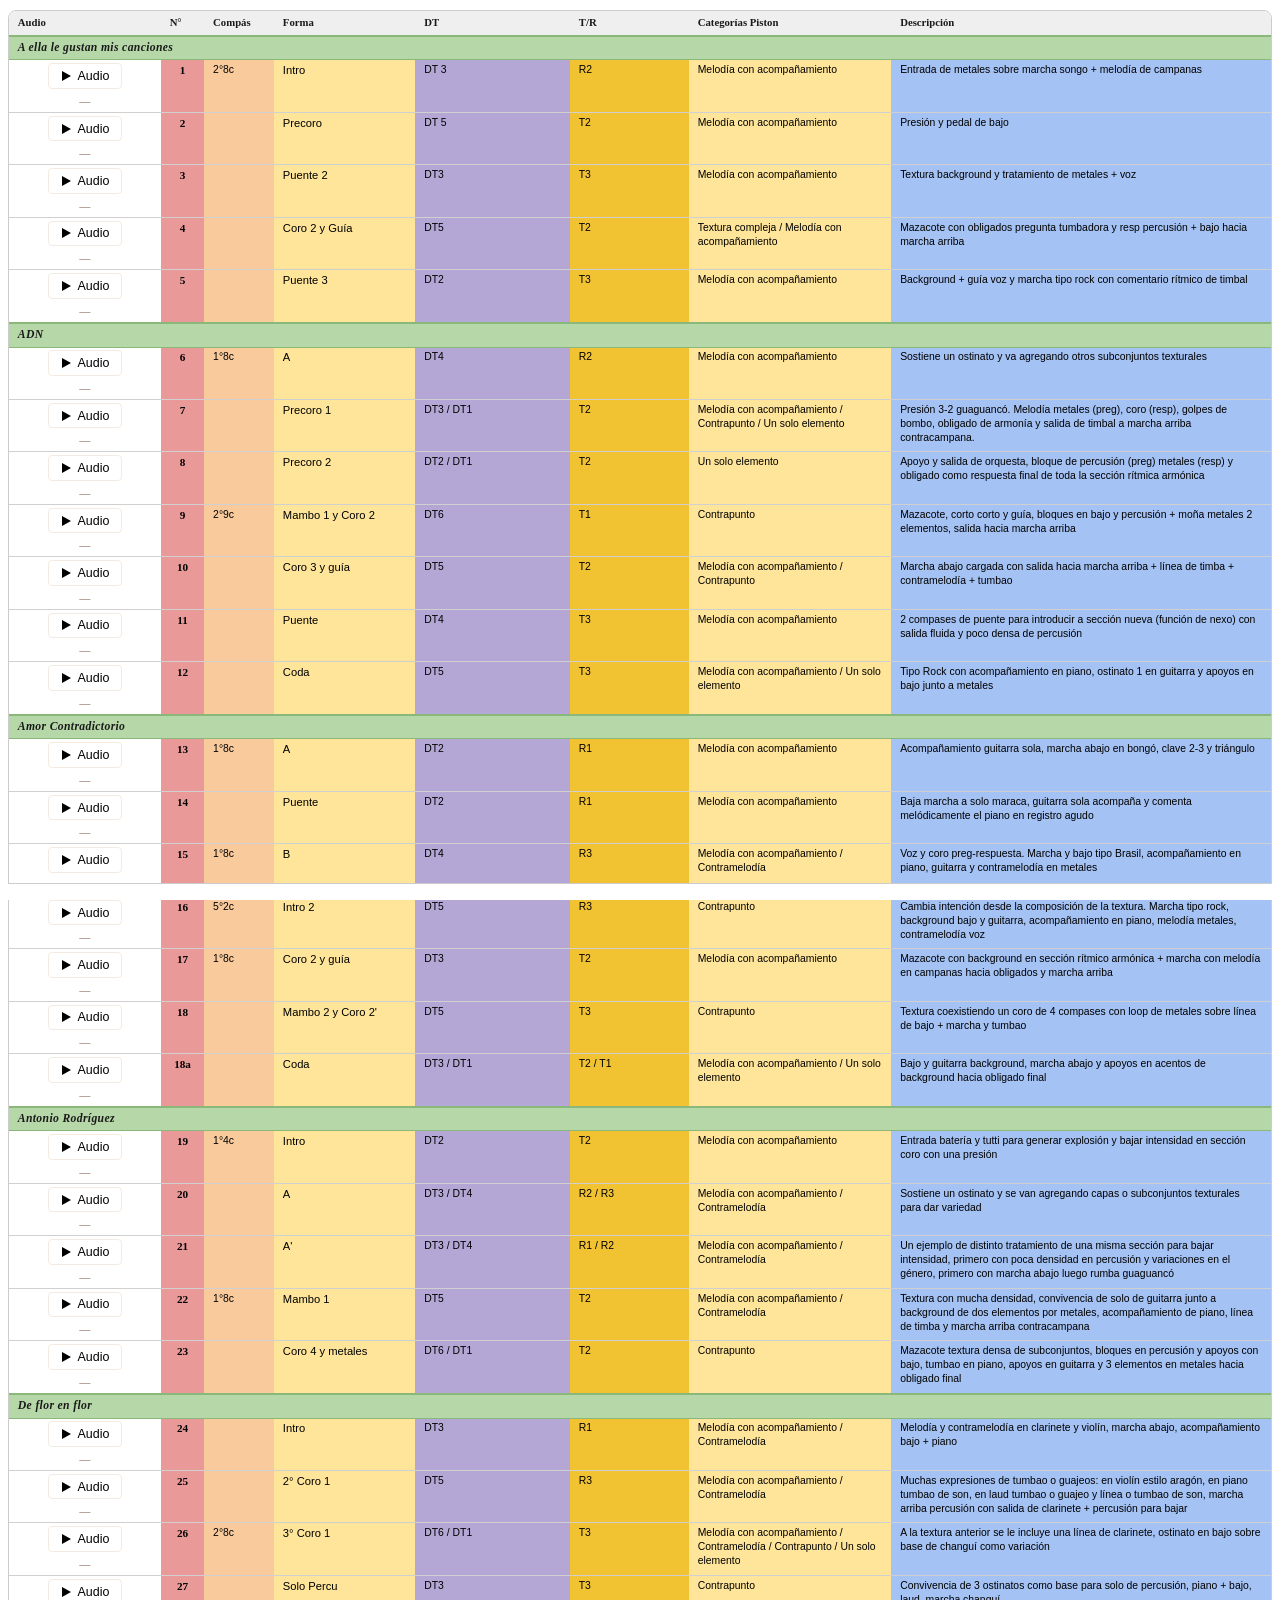
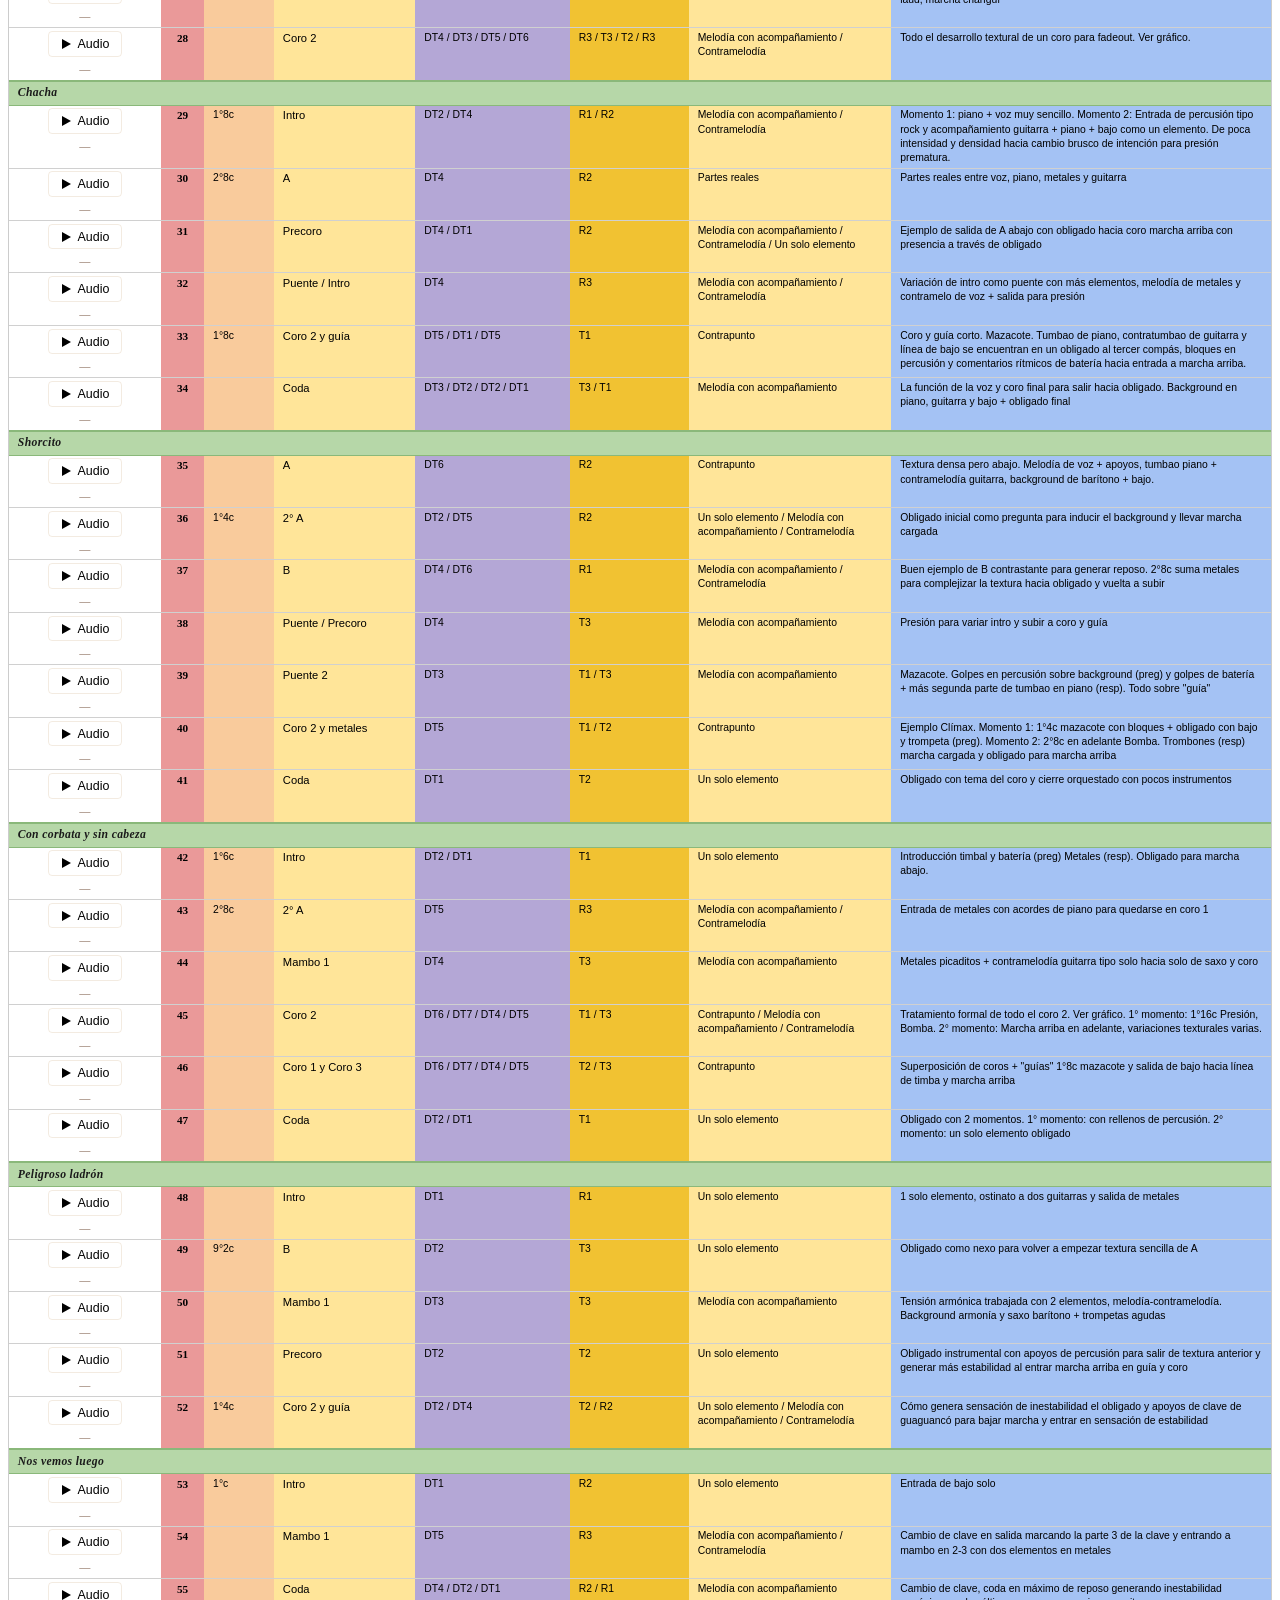
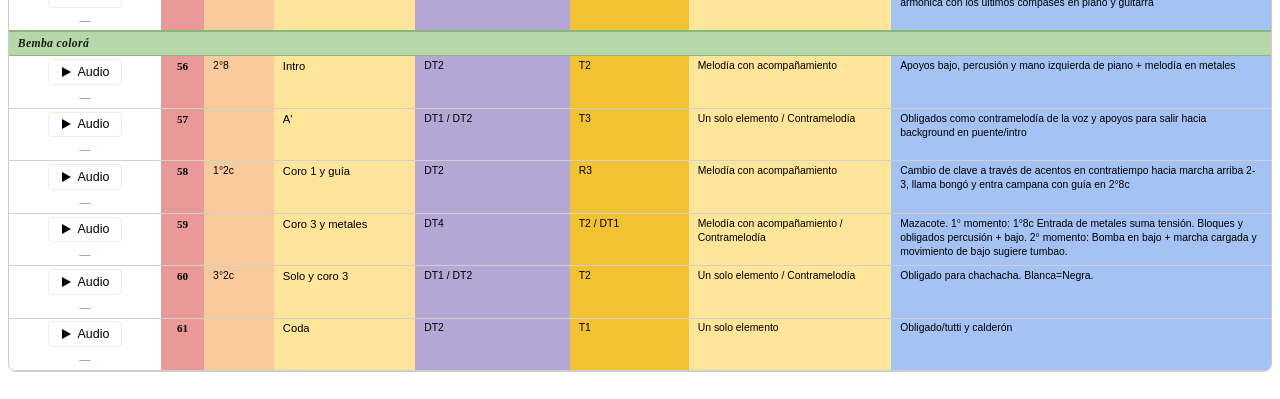
<file: compendio.html>
<!doctype html>
<html lang="es">
  <head>
    <meta charset="UTF-8" />
    <meta name="viewport" content="width=device-width, initial-scale=1.0" />
    <title>Compendio de texturas — ADN Alaín Pérez</title>
    <style>
      *,
      *::before,
      *::after {
        box-sizing: border-box;
        margin: 0;
        padding: 0;
      }

      :root {
        --bg: #2a1f1a;
        --bg-card: #352820;
        --bg-alt: #3e2e24;
        --accent: #c49a6c;
        --text: #000;
        --text-muted: #a0887a;
        --border: rgba(196, 154, 108, 0.2);
        --font-title: Georgia, "Times New Roman", serif;
        --font-body: "Helvetica Neue", Arial, sans-serif;
      }

      body {
        background: #ffffff;
        color: #1a1a1a;
        font-family: var(--font-body);
        font-size: 0.7rem;
        line-height: 1.35;
        padding: 0.6rem 0.5rem;
      }

      h1 {
        font-family: var(--font-title);
        color: var(--accent);
        font-size: clamp(1.4rem, 3vw, 2rem);
        margin-bottom: 0.5rem;
      }

      .subtitulo {
        color: var(--text-muted);
        margin-bottom: 2rem;
        font-size: 0.9rem;
      }

      /* ── TABLA ── */
      .tabla-wrap {
        overflow-x: auto;
        border-radius: 8px;
        border: 1px solid #ccc;
        scrollbar-width: none;
        -ms-overflow-style: none;
      }
      .tabla-wrap::-webkit-scrollbar {
        display: none;
      }

      /* Scrollbar sticky fija en el fondo */
      .scroll-bar-sticky {
        position: sticky;
        bottom: 0;
        left: 0;
        width: 100%;
        overflow-x: auto;
        overflow-y: hidden;
        height: 17px;
        background: #ffffff;
        border-top: 1px solid #ccc;
        z-index: 10;
        scrollbar-width: thin;
        scrollbar-color: #888 #ffffff;
      }
      .scroll-bar-sticky::-webkit-scrollbar {
        height: 17px;
      }
      .scroll-bar-sticky::-webkit-scrollbar-track {
        background: #ffffff;
      }
      .scroll-bar-sticky::-webkit-scrollbar-thumb {
        background: #888;
        border-radius: 4px;
      }
      .scroll-bar-sticky::-webkit-scrollbar-thumb:hover {
        background: #555;
      }
      .scroll-bar-inner {
        height: 1px;
      }

      table {
        width: 100%;
        border-collapse: collapse;
        min-width: 900px;
      }

      thead tr {
        background: #efefef;
        border-bottom: 2px solid #aaa;
      }

      thead th {
        padding: 0.3rem 0.55rem;
        text-align: left;
        font-family: var(--font-title);
        color: #1a1a1a;
        font-size: 0.67rem;
        font-weight: 700;
        font-style: normal;
        white-space: nowrap;
      }

      /* ── FILAS CANCIÓN (separador) ── */
      tr.cancion-header td {
        background: #b6d7a8;
        border-top: 2px solid #8ab87a;
        border-bottom: 1px solid #8ab87a;
        padding: 0.22rem 0.55rem;
        font-family: var(--font-title);
        font-style: italic;
        color: #1a1a1a;
        font-size: 0.73rem;
        font-weight: 700;
        letter-spacing: 0.03em;
      }

      /* ── FILAS DE DATOS ── */
      tbody tr.fila-dato {
        border-bottom: 1px solid #d0d0d0;
        transition: background 0.15s;
      }

      tbody tr.fila-dato:hover {
        filter: brightness(0.97);
      }

      tbody tr.fila-dato td {
        padding: 0.18rem 0.55rem;
        vertical-align: top;
        color: var(--text);
      }

      td.num {
        background: #ea9999;
        color: #1a1a1a;
        font-family: var(--font-title);
        text-align: center;
        white-space: nowrap;
        font-weight: 700;
      }
      td.compas {
        background: #f9cb9c;
        color: #1a1a1a;
        white-space: nowrap;
        font-size: 0.65rem;
      }
      td.forma {
        background: #ffe599;
        color: #1a1a1a;
        white-space: nowrap;
      }
      td.dt {
        background: #b4a7d6;
        color: #1a1a1a;
        white-space: nowrap;
        font-size: 0.65rem;
      }
      td.tr {
        background: #f1c232;
        color: #1a1a1a;
        white-space: nowrap;
        font-size: 0.65rem;
      }
      td.cat {
        background: #ffe599;
        color: #1a1a1a;
        font-size: 0.65rem;
        max-width: 160px;
      }
      td.desc {
        background: #a4c2f4;
        color: #1a1a1a;
        font-size: 0.65rem;
        max-width: 300px;
        line-height: 1.35;
      }

      /* ── COLUMNA AUDIO ── */
      td.audio-cell {
        white-space: nowrap;
        text-align: center;
        vertical-align: middle;
        min-width: 120px;
      }

      .audio-wrap {
        display: flex;
        flex-direction: column;
        align-items: center;
        gap: 5px;
      }

      .btn-audio {
        display: inline-flex;
        align-items: center;
        gap: 5px;
        padding: 0.3rem 0.7rem;
        border: 1px solid var(--border);
        border-radius: 4px;
        background: transparent;
        color: #000;
        font-size: 0.78rem;
        font-family: var(--font-body);
        cursor: pointer;
        transition:
          background 0.15s,
          border-color 0.15s;
      }

      .btn-audio:hover {
        background: rgba(196, 154, 108, 0.12);
        border-color: var(--accent);
      }
      .btn-audio.playing {
        background: rgba(196, 154, 108, 0.2);
        border-color: var(--accent);
      }

      .btn-audio svg {
        flex-shrink: 0;
      }

      .audio-filename {
        font-size: 0.7rem;
        color: var(--text-muted);
        max-width: 110px;
        overflow: hidden;
        text-overflow: ellipsis;
        white-space: nowrap;
        text-align: center;
      }

      /* ── NOTA AYUDA ── */
      .nota {
        margin-top: 1.5rem;
        padding: 0.75rem 1rem;
        background: var(--bg-card);
        border-left: 3px solid var(--accent);
        border-radius: 4px;
        color: var(--text-muted);
        font-size: 0.82rem;
        line-height: 1.6;
      }

      .nota code {
        background: var(--bg-alt);
        padding: 1px 5px;
        border-radius: 3px;
        color: var(--accent);
        font-family: monospace;
        font-size: 0.8rem;
      }

      /* SELECCIÓN DE TEXTO */
      ::selection {
        background: #f2e9dc;
        color: #0a0a0a;
      }
      ::-moz-selection {
        background: #f2e9dc;
        color: #0a0a0a;
      }
    </style>
  </head>
  <body>
    <div class="tabla-wrap">
      <table>
        <thead>
          <tr>
            <th>Audio</th>
            <th>N°</th>
            <th>Compás</th>
            <th>Forma</th>
            <th>DT</th>
            <th>T/R</th>
            <th>Categorías Piston</th>
            <th>Descripción</th>
          </tr>
        </thead>
        <tbody>
          <!-- ══ A ELLA LE GUSTAN MIS CANCIONES ══ -->
          <tr class="cancion-header">
            <td colspan="8">
              A ella le gustan mis canciones
            </td>
          </tr>
          <tr class="fila-dato">
            <td class="audio-cell">
              <div class="audio-wrap">
                <button
                  class="btn-audio"
                  data-audio="audios/textura (2).mp3"
                  onclick="toggleAudio(this)"
                >
                  <svg
                    width="12"
                    height="12"
                    viewBox="0 0 12 12"
                    fill="currentColor"
                  >
                    <polygon points="2,1 11,6 2,11" /></svg
                  >Audio</button
                ><span class="audio-filename">—</span>
              </div>
            </td>
            <td class="num">1</td>
            <td class="compas">2°8c</td>
            <td class="forma">Intro</td>
            <td class="dt">DT 3</td>
            <td class="tr">R2</td>
            <td class="cat">Melodía con acompañamiento</td>
            <td class="desc">
              Entrada de metales sobre marcha songo + melodía de campanas
            </td>
          </tr>
          <tr class="fila-dato">
            <td class="audio-cell">
              <div class="audio-wrap">
                <button
                  class="btn-audio"
                  data-audio="audios/textura (3).mp3"
                  onclick="toggleAudio(this)"
                >
                  <svg
                    width="12"
                    height="12"
                    viewBox="0 0 12 12"
                    fill="currentColor"
                  >
                    <polygon points="2,1 11,6 2,11" /></svg
                  >Audio</button
                ><span class="audio-filename">—</span>
              </div>
            </td>
            <td class="num">2</td>
            <td class="compas"></td>
            <td class="forma">Precoro</td>
            <td class="dt">DT 5</td>
            <td class="tr">T2</td>
            <td class="cat">Melodía con acompañamiento</td>
            <td class="desc">Presión y pedal de bajo</td>
          </tr>
          <tr class="fila-dato">
            <td class="audio-cell">
              <div class="audio-wrap">
                <button
                  class="btn-audio"
                  data-audio="audios/textura (4).mp3"
                  onclick="toggleAudio(this)"
                >
                  <svg
                    width="12"
                    height="12"
                    viewBox="0 0 12 12"
                    fill="currentColor"
                  >
                    <polygon points="2,1 11,6 2,11" /></svg
                  >Audio</button
                ><span class="audio-filename">—</span>
              </div>
            </td>
            <td class="num">3</td>
            <td class="compas"></td>
            <td class="forma">Puente 2</td>
            <td class="dt">DT3</td>
            <td class="tr">T3</td>
            <td class="cat">Melodía con acompañamiento</td>
            <td class="desc">
              Textura background y tratamiento de metales + voz
            </td>
          </tr>
          <tr class="fila-dato">
            <td class="audio-cell">
              <div class="audio-wrap">
                <button
                  class="btn-audio"
                  data-audio="audios/textura (5).mp3"
                  onclick="toggleAudio(this)"
                >
                  <svg
                    width="12"
                    height="12"
                    viewBox="0 0 12 12"
                    fill="currentColor"
                  >
                    <polygon points="2,1 11,6 2,11" /></svg
                  >Audio</button
                ><span class="audio-filename">—</span>
              </div>
            </td>
            <td class="num">4</td>
            <td class="compas"></td>
            <td class="forma">Coro 2 y Guía</td>
            <td class="dt">DT5</td>
            <td class="tr">T2</td>
            <td class="cat">Textura compleja / Melodía con acompañamiento</td>
            <td class="desc">
              Mazacote con obligados pregunta tumbadora y resp percusión + bajo
              hacia marcha arriba
            </td>
          </tr>
          <tr class="fila-dato">
            <td class="audio-cell">
              <div class="audio-wrap">
                <button
                  class="btn-audio"
                  data-audio="audios/textura (6).mp3"
                  onclick="toggleAudio(this)"
                >
                  <svg
                    width="12"
                    height="12"
                    viewBox="0 0 12 12"
                    fill="currentColor"
                  >
                    <polygon points="2,1 11,6 2,11" /></svg
                  >Audio</button
                ><span class="audio-filename">—</span>
              </div>
            </td>
            <td class="num">5</td>
            <td class="compas"></td>
            <td class="forma">Puente 3</td>
            <td class="dt">DT2</td>
            <td class="tr">T3</td>
            <td class="cat">Melodía con acompañamiento</td>
            <td class="desc">
              Background + guía voz y marcha tipo rock con comentario rítmico de
              timbal
            </td>
          </tr>

          <!-- ══ ADN ══ -->
          <tr class="cancion-header">
            <td colspan="8">ADN</td>
          </tr>
          <tr class="fila-dato">
            <td class="audio-cell">
              <div class="audio-wrap">
                <button
                  class="btn-audio"
                  data-audio="audios/textura (7).mp3"
                  onclick="toggleAudio(this)"
                >
                  <svg
                    width="12"
                    height="12"
                    viewBox="0 0 12 12"
                    fill="currentColor"
                  >
                    <polygon points="2,1 11,6 2,11" /></svg
                  >Audio</button
                ><span class="audio-filename">—</span>
              </div>
            </td>
            <td class="num">6</td>
            <td class="compas">1°8c</td>
            <td class="forma">A</td>
            <td class="dt">DT4</td>
            <td class="tr">R2</td>
            <td class="cat">Melodía con acompañamiento</td>
            <td class="desc">
              Sostiene un ostinato y va agregando otros subconjuntos texturales
            </td>
          </tr>
          <tr class="fila-dato">
            <td class="audio-cell">
              <div class="audio-wrap">
                <button
                  class="btn-audio"
                  data-audio="audios/textura (8).mp3"
                  onclick="toggleAudio(this)"
                >
                  <svg
                    width="12"
                    height="12"
                    viewBox="0 0 12 12"
                    fill="currentColor"
                  >
                    <polygon points="2,1 11,6 2,11" /></svg
                  >Audio</button
                ><span class="audio-filename">—</span>
              </div>
            </td>
            <td class="num">7</td>
            <td class="compas"></td>
            <td class="forma">Precoro 1</td>
            <td class="dt">DT3 / DT1</td>
            <td class="tr">T2</td>
            <td class="cat">
              Melodía con acompañamiento / Contrapunto / Un solo elemento
            </td>
            <td class="desc">
              Presión 3-2 guaguancó. Melodía metales (preg), coro (resp), golpes
              de bombo, obligado de armonía y salida de timbal a marcha arriba
              contracampana.
            </td>
          </tr>
          <tr class="fila-dato">
            <td class="audio-cell">
              <div class="audio-wrap">
                <button
                  class="btn-audio"
                  data-audio="audios/textura (9).mp3"
                  onclick="toggleAudio(this)"
                >
                  <svg
                    width="12"
                    height="12"
                    viewBox="0 0 12 12"
                    fill="currentColor"
                  >
                    <polygon points="2,1 11,6 2,11" /></svg
                  >Audio</button
                ><span class="audio-filename">—</span>
              </div>
            </td>
            <td class="num">8</td>
            <td class="compas"></td>
            <td class="forma">Precoro 2</td>
            <td class="dt">DT2 / DT1</td>
            <td class="tr">T2</td>
            <td class="cat">Un solo elemento</td>
            <td class="desc">
              Apoyo y salida de orquesta, bloque de percusión (preg) metales
              (resp) y obligado como respuesta final de toda la sección rítmica
              armónica
            </td>
          </tr>
          <tr class="fila-dato">
            <td class="audio-cell">
              <div class="audio-wrap">
                <button
                  class="btn-audio"
                  data-audio="audios/textura (10).mp3"
                  onclick="toggleAudio(this)"
                >
                  <svg
                    width="12"
                    height="12"
                    viewBox="0 0 12 12"
                    fill="currentColor"
                  >
                    <polygon points="2,1 11,6 2,11" /></svg
                  >Audio</button
                ><span class="audio-filename">—</span>
              </div>
            </td>
            <td class="num">9</td>
            <td class="compas">2°9c</td>
            <td class="forma">Mambo 1 y Coro 2</td>
            <td class="dt">DT6</td>
            <td class="tr">T1</td>
            <td class="cat">Contrapunto</td>
            <td class="desc">
              Mazacote, corto corto y guía, bloques en bajo y percusión + moña
              metales 2 elementos, salida hacia marcha arriba
            </td>
          </tr>
          <tr class="fila-dato">
            <td class="audio-cell">
              <div class="audio-wrap">
                <button
                  class="btn-audio"
                  data-audio="audios/textura (11).mp3 "
                  onclick="toggleAudio(this)"
                >
                  <svg
                    width="12"
                    height="12"
                    viewBox="0 0 12 12"
                    fill="currentColor"
                  >
                    <polygon points="2,1 11,6 2,11" /></svg
                  >Audio</button
                ><span class="audio-filename">—</span>
              </div>
            </td>
            <td class="num">10</td>
            <td class="compas"></td>
            <td class="forma">Coro 3 y guía</td>
            <td class="dt">DT5</td>
            <td class="tr">T2</td>
            <td class="cat">Melodía con acompañamiento / Contrapunto</td>
            <td class="desc">
              Marcha abajo cargada con salida hacia marcha arriba + línea de
              timba + contramelodía + tumbao
            </td>
          </tr>
          <tr class="fila-dato">
            <td class="audio-cell">
              <div class="audio-wrap">
                <button
                  class="btn-audio"
                  data-audio="audios/textura (12).mp3"
                  onclick="toggleAudio(this)"
                >
                  <svg
                    width="12"
                    height="12"
                    viewBox="0 0 12 12"
                    fill="currentColor"
                  >
                    <polygon points="2,1 11,6 2,11" /></svg
                  >Audio</button
                ><span class="audio-filename">—</span>
              </div>
            </td>
            <td class="num">11</td>
            <td class="compas"></td>
            <td class="forma">Puente</td>
            <td class="dt">DT4</td>
            <td class="tr">T3</td>
            <td class="cat">Melodía con acompañamiento</td>
            <td class="desc">
              2 compases de puente para introducir a sección nueva (función de
              nexo) con salida fluida y poco densa de percusión
            </td>
          </tr>
          <tr class="fila-dato">
            <td class="audio-cell">
              <div class="audio-wrap">
                <button
                  class="btn-audio"
                  data-audio="audios/textura (13).mp3"
                  onclick="toggleAudio(this)"
                >
                  <svg
                    width="12"
                    height="12"
                    viewBox="0 0 12 12"
                    fill="currentColor"
                  >
                    <polygon points="2,1 11,6 2,11" /></svg
                  >Audio</button
                ><span class="audio-filename">—</span>
              </div>
            </td>
            <td class="num">12</td>
            <td class="compas"></td>
            <td class="forma">Coda</td>
            <td class="dt">DT5</td>
            <td class="tr">T3</td>
            <td class="cat">Melodía con acompañamiento / Un solo elemento</td>
            <td class="desc">
              Tipo Rock con acompañamiento en piano, ostinato 1 en guitarra y
              apoyos en bajo junto a metales
            </td>
          </tr>

          <!-- ══ AMOR CONTRADICTORIO ══ -->
          <tr class="cancion-header">
            <td colspan="8">
              Amor Contradictorio
            </td>
          </tr>
          <tr class="fila-dato">
            <td class="audio-cell">
              <div class="audio-wrap">
                <button
                  class="btn-audio"
                  data-audio="audios/textura (14).mp3"
                  onclick="toggleAudio(this)"
                >
                  <svg
                    width="12"
                    height="12"
                    viewBox="0 0 12 12"
                    fill="currentColor"
                  >
                    <polygon points="2,1 11,6 2,11" /></svg
                  >Audio</button
                ><span class="audio-filename">—</span>
              </div>
            </td>
            <td class="num">13</td>
            <td class="compas">1°8c</td>
            <td class="forma">A</td>
            <td class="dt">DT2</td>
            <td class="tr">R1</td>
            <td class="cat">Melodía con acompañamiento</td>
            <td class="desc">
              Acompañamiento guitarra sola, marcha abajo en bongó, clave 2-3 y
              triángulo
            </td>
          </tr>
          <tr class="fila-dato">
            <td class="audio-cell">
              <div class="audio-wrap">
                <button
                  class="btn-audio"
                  data-audio="audios/textura (15).mp3"
                  onclick="toggleAudio(this)"
                >
                  <svg
                    width="12"
                    height="12"
                    viewBox="0 0 12 12"
                    fill="currentColor"
                  >
                    <polygon points="2,1 11,6 2,11" /></svg
                  >Audio</button
                ><span class="audio-filename">—</span>
              </div>
            </td>
            <td class="num">14</td>
            <td class="compas"></td>
            <td class="forma">Puente</td>
            <td class="dt">DT2</td>
            <td class="tr">R1</td>
            <td class="cat">Melodía con acompañamiento</td>
            <td class="desc">
              Baja marcha a solo maraca, guitarra sola acompaña y comenta
              melódicamente el piano en registro agudo
            </td>
          </tr>
          <tr class="fila-dato">
            <td class="audio-cell">
              <div class="audio-wrap">
                <button
                  class="btn-audio"
                  data-audio="audios/textura (16).mp3"
                  onclick="toggleAudio(this)"
                >
                  <svg
                    width="12"
                    height="12"
                    viewBox="0 0 12 12"
                    fill="currentColor"
                  >
                    <polygon points="2,1 11,6 2,11" /></svg
                  >Audio</button
                ><span class="audio-filename">—</span>
              </div>
            </td>
            <td class="num">15</td>
            <td class="compas">1°8c</td>
            <td class="forma">B</td>
            <td class="dt">DT4</td>
            <td class="tr">R3</td>
            <td class="cat">Melodía con acompañamiento / Contramelodía</td>
            <td class="desc">
              Voz y coro preg-respuesta. Marcha y bajo tipo Brasil,
              acompañamiento en piano, guitarra y contramelodía en metales
            </td>
          </tr>
          <tr class="fila-dato">
            <td class="audio-cell">
              <div class="audio-wrap">
                <button
                  class="btn-audio"
                  data-audio="audios/textura (17).mp3"
                  onclick="toggleAudio(this)"
                >
                  <svg
                    width="12"
                    height="12"
                    viewBox="0 0 12 12"
                    fill="currentColor"
                  >
                    <polygon points="2,1 11,6 2,11" /></svg
                  >Audio</button
                ><span class="audio-filename">—</span>
              </div>
            </td>
            <td class="num">16</td>
            <td class="compas">5°2c</td>
            <td class="forma">Intro 2</td>
            <td class="dt">DT5</td>
            <td class="tr">R3</td>
            <td class="cat">Contrapunto</td>
            <td class="desc">
              Cambia intención desde la composición de la textura. Marcha tipo
              rock, background bajo y guitarra, acompañamiento en piano, melodía
              metales, contramelodía voz
            </td>
          </tr>
          <tr class="fila-dato">
            <td class="audio-cell">
              <div class="audio-wrap">
                <button
                  class="btn-audio"
                  data-audio="audios/textura (18).mp3"
                  onclick="toggleAudio(this)"
                >
                  <svg
                    width="12"
                    height="12"
                    viewBox="0 0 12 12"
                    fill="currentColor"
                  >
                    <polygon points="2,1 11,6 2,11" /></svg
                  >Audio</button
                ><span class="audio-filename">—</span>
              </div>
            </td>
            <td class="num">17</td>
            <td class="compas">1°8c</td>
            <td class="forma">Coro 2 y guía</td>
            <td class="dt">DT3</td>
            <td class="tr">T2</td>
            <td class="cat">Melodía con acompañamiento</td>
            <td class="desc">
              Mazacote con background en sección rítmico armónica + marcha con
              melodía en campanas hacia obligados y marcha arriba
            </td>
          </tr>
          <tr class="fila-dato">
            <td class="audio-cell">
              <div class="audio-wrap">
                <button
                  class="btn-audio"
                  data-audio="audios/textura (1).mp3"
                  onclick="toggleAudio(this)"
                >
                  <svg
                    width="12"
                    height="12"
                    viewBox="0 0 12 12"
                    fill="currentColor"
                  >
                    <polygon points="2,1 11,6 2,11" /></svg
                  >Audio</button
                ><span class="audio-filename">—</span>
              </div>
            </td>
            <td class="num">18</td>
            <td class="compas"></td>
            <td class="forma">Mambo 2 y Coro 2'</td>
            <td class="dt">DT5</td>
            <td class="tr">T3</td>
            <td class="cat">Contrapunto</td>
            <td class="desc">
              Textura coexistiendo un coro de 4 compases con loop de metales
              sobre línea de bajo + marcha y tumbao
            </td>
          </tr>
          <tr class="fila-dato">
            <td class="audio-cell">
              <div class="audio-wrap">
                <button
                  class="btn-audio"
                  data-audio="audios/textura (19).mp3"
                  onclick="toggleAudio(this)"
                >
                  <svg
                    width="12"
                    height="12"
                    viewBox="0 0 12 12"
                    fill="currentColor"
                  >
                    <polygon points="2,1 11,6 2,11" /></svg
                  >Audio</button
                ><span class="audio-filename">—</span>
              </div>
            </td>
            <td class="num">18a</td>
            <td class="compas"></td>
            <td class="forma">Coda</td>
            <td class="dt">DT3 / DT1</td>
            <td class="tr">T2 / T1</td>
            <td class="cat">Melodía con acompañamiento / Un solo elemento</td>
            <td class="desc">
              Bajo y guitarra background, marcha abajo y apoyos en acentos de
              background hacia obligado final
            </td>
          </tr>

          <!-- ══ ANTONIO RODRÍGUEZ ══ -->
          <tr class="cancion-header">
            <td colspan="8">
              Antonio Rodríguez
            </td>
          </tr>
          <tr class="fila-dato">
            <td class="audio-cell">
              <div class="audio-wrap">
                <button
                  class="btn-audio"
                  data-audio="audios/textura (20).mp3"
                  onclick="toggleAudio(this)"
                >
                  <svg
                    width="12"
                    height="12"
                    viewBox="0 0 12 12"
                    fill="currentColor"
                  >
                    <polygon points="2,1 11,6 2,11" /></svg
                  >Audio</button
                ><span class="audio-filename">—</span>
              </div>
            </td>
            <td class="num">19</td>
            <td class="compas">1°4c</td>
            <td class="forma">Intro</td>
            <td class="dt">DT2</td>
            <td class="tr">T2</td>
            <td class="cat">Melodía con acompañamiento</td>
            <td class="desc">
              Entrada batería y tutti para generar explosión y bajar intensidad
              en sección coro con una presión
            </td>
          </tr>
          <tr class="fila-dato">
            <td class="audio-cell">
              <div class="audio-wrap">
                <button
                  class="btn-audio"
                  data-audio="audios/textura (21).mp3"
                  onclick="toggleAudio(this)"
                >
                  <svg
                    width="12"
                    height="12"
                    viewBox="0 0 12 12"
                    fill="currentColor"
                  >
                    <polygon points="2,1 11,6 2,11" /></svg
                  >Audio</button
                ><span class="audio-filename">—</span>
              </div>
            </td>
            <td class="num">20</td>
            <td class="compas"></td>
            <td class="forma">A</td>
            <td class="dt">DT3 / DT4</td>
            <td class="tr">R2 / R3</td>
            <td class="cat">Melodía con acompañamiento / Contramelodía</td>
            <td class="desc">
              Sostiene un ostinato y se van agregando capas o subconjuntos
              texturales para dar variedad
            </td>
          </tr>
          <tr class="fila-dato">
            <td class="audio-cell">
              <div class="audio-wrap">
                <button
                  class="btn-audio"
                  data-audio="audios/textura (22).mp3"
                  onclick="toggleAudio(this)"
                >
                  <svg
                    width="12"
                    height="12"
                    viewBox="0 0 12 12"
                    fill="currentColor"
                  >
                    <polygon points="2,1 11,6 2,11" /></svg
                  >Audio</button
                ><span class="audio-filename">—</span>
              </div>
            </td>
            <td class="num">21</td>
            <td class="compas"></td>
            <td class="forma">A'</td>
            <td class="dt">DT3 / DT4</td>
            <td class="tr">R1 / R2</td>
            <td class="cat">Melodía con acompañamiento / Contramelodía</td>
            <td class="desc">
              Un ejemplo de distinto tratamiento de una misma sección para bajar
              intensidad, primero con poca densidad en percusión y variaciones
              en el género, primero con marcha abajo luego rumba guaguancó
            </td>
          </tr>
          <tr class="fila-dato">
            <td class="audio-cell">
              <div class="audio-wrap">
                <button
                  class="btn-audio"
                  data-audio="audios/textura (23).mp3"
                  onclick="toggleAudio(this)"
                >
                  <svg
                    width="12"
                    height="12"
                    viewBox="0 0 12 12"
                    fill="currentColor"
                  >
                    <polygon points="2,1 11,6 2,11" /></svg
                  >Audio</button
                ><span class="audio-filename">—</span>
              </div>
            </td>
            <td class="num">22</td>
            <td class="compas">1°8c</td>
            <td class="forma">Mambo 1</td>
            <td class="dt">DT5</td>
            <td class="tr">T2</td>
            <td class="cat">Melodía con acompañamiento / Contramelodía</td>
            <td class="desc">
              Textura con mucha densidad, convivencia de solo de guitarra junto
              a background de dos elementos por metales, acompañamiento de
              piano, línea de timba y marcha arriba contracampana
            </td>
          </tr>
          <tr class="fila-dato">
            <td class="audio-cell">
              <div class="audio-wrap">
                <button
                  class="btn-audio"
                  data-audio="audios/textura (24).mp3"
                  onclick="toggleAudio(this)"
                >
                  <svg
                    width="12"
                    height="12"
                    viewBox="0 0 12 12"
                    fill="currentColor"
                  >
                    <polygon points="2,1 11,6 2,11" /></svg
                  >Audio</button
                ><span class="audio-filename">—</span>
              </div>
            </td>
            <td class="num">23</td>
            <td class="compas"></td>
            <td class="forma">Coro 4 y metales</td>
            <td class="dt">DT6 / DT1</td>
            <td class="tr">T2</td>
            <td class="cat">Contrapunto</td>
            <td class="desc">
              Mazacote textura densa de subconjuntos, bloques en percusión y
              apoyos con bajo, tumbao en piano, apoyos en guitarra y 3 elementos
              en metales hacia obligado final
            </td>
          </tr>

          <!-- ══ DE FLOR EN FLOR ══ -->
          <tr class="cancion-header">
            <td colspan="8">
              De flor en flor
            </td>
          </tr>
          <tr class="fila-dato">
            <td class="audio-cell">
              <div class="audio-wrap">
                <button
                  class="btn-audio"
                  data-audio="audios/textura (25).mp3"
                  onclick="toggleAudio(this)"
                >
                  <svg
                    width="12"
                    height="12"
                    viewBox="0 0 12 12"
                    fill="currentColor"
                  >
                    <polygon points="2,1 11,6 2,11" /></svg
                  >Audio</button
                ><span class="audio-filename">—</span>
              </div>
            </td>
            <td class="num">24</td>
            <td class="compas"></td>
            <td class="forma">Intro</td>
            <td class="dt">DT3</td>
            <td class="tr">R1</td>
            <td class="cat">Melodía con acompañamiento / Contramelodía</td>
            <td class="desc">
              Melodía y contramelodía en clarinete y violín, marcha abajo,
              acompañamiento bajo + piano
            </td>
          </tr>
          <tr class="fila-dato">
            <td class="audio-cell">
              <div class="audio-wrap">
                <button
                  class="btn-audio"
                  data-audio="audios/textura (26).mp3"
                  onclick="toggleAudio(this)"
                >
                  <svg
                    width="12"
                    height="12"
                    viewBox="0 0 12 12"
                    fill="currentColor"
                  >
                    <polygon points="2,1 11,6 2,11" /></svg
                  >Audio</button
                ><span class="audio-filename">—</span>
              </div>
            </td>
            <td class="num">25</td>
            <td class="compas"></td>
            <td class="forma">2° Coro 1</td>
            <td class="dt">DT5</td>
            <td class="tr">R3</td>
            <td class="cat">Melodía con acompañamiento / Contramelodía</td>
            <td class="desc">
              Muchas expresiones de tumbao o guajeos: en violín estilo aragón,
              en piano tumbao de son, en laud tumbao o guajeo y línea o tumbao
              de son, marcha arriba percusión con salida de clarinete +
              percusión para bajar
            </td>
          </tr>
          <tr class="fila-dato">
            <td class="audio-cell">
              <div class="audio-wrap">
                <button
                  class="btn-audio"
                  data-audio="audios/textura (27).mp3"
                  onclick="toggleAudio(this)"
                >
                  <svg
                    width="12"
                    height="12"
                    viewBox="0 0 12 12"
                    fill="currentColor"
                  >
                    <polygon points="2,1 11,6 2,11" /></svg
                  >Audio</button
                ><span class="audio-filename">—</span>
              </div>
            </td>
            <td class="num">26</td>
            <td class="compas">2°8c</td>
            <td class="forma">3° Coro 1</td>
            <td class="dt">DT6 / DT1</td>
            <td class="tr">T3</td>
            <td class="cat">
              Melodía con acompañamiento / Contramelodía / Contrapunto / Un solo
              elemento
            </td>
            <td class="desc">
              A la textura anterior se le incluye una línea de clarinete,
              ostinato en bajo sobre base de changuí como variación
            </td>
          </tr>
          <tr class="fila-dato">
            <td class="audio-cell">
              <div class="audio-wrap">
                <button
                  class="btn-audio"
                  data-audio="audios/textura (28).mp3"
                  onclick="toggleAudio(this)"
                >
                  <svg
                    width="12"
                    height="12"
                    viewBox="0 0 12 12"
                    fill="currentColor"
                  >
                    <polygon points="2,1 11,6 2,11" /></svg
                  >Audio</button
                ><span class="audio-filename">—</span>
              </div>
            </td>
            <td class="num">27</td>
            <td class="compas"></td>
            <td class="forma">Solo Percu</td>
            <td class="dt">DT3</td>
            <td class="tr">T3</td>
            <td class="cat">Contrapunto</td>
            <td class="desc">
              Convivencia de 3 ostinatos como base para solo de percusión, piano
              + bajo, laud, marcha changuí
            </td>
          </tr>
          <tr class="fila-dato">
            <td class="audio-cell">
              <div class="audio-wrap">
                <button
                  class="btn-audio"
                  data-audio="audios/textura (29).mp3"
                  onclick="toggleAudio(this)"
                >
                  <svg
                    width="12"
                    height="12"
                    viewBox="0 0 12 12"
                    fill="currentColor"
                  >
                    <polygon points="2,1 11,6 2,11" /></svg
                  >Audio</button
                ><span class="audio-filename">—</span>
              </div>
            </td>
            <td class="num">28</td>
            <td class="compas"></td>
            <td class="forma">Coro 2</td>
            <td class="dt">DT4 / DT3 / DT5 / DT6</td>
            <td class="tr">R3 / T3 / T2 / R3</td>
            <td class="cat">Melodía con acompañamiento / Contramelodía</td>
            <td class="desc">
              Todo el desarrollo textural de un coro para fadeout. Ver gráfico.
            </td>
          </tr>

          <!-- ══ CHACHA ══ -->
          <tr class="cancion-header">
            <td colspan="8">Chacha</td>
          </tr>
          <tr class="fila-dato">
            <td class="audio-cell">
              <div class="audio-wrap">
                <button
                  class="btn-audio"
                  data-audio="audios/textura (30).mp3"
                  onclick="toggleAudio(this)"
                >
                  <svg
                    width="12"
                    height="12"
                    viewBox="0 0 12 12"
                    fill="currentColor"
                  >
                    <polygon points="2,1 11,6 2,11" /></svg
                  >Audio</button
                ><span class="audio-filename">—</span>
              </div>
            </td>
            <td class="num">29</td>
            <td class="compas">1°8c</td>
            <td class="forma">Intro</td>
            <td class="dt">DT2 / DT4</td>
            <td class="tr">R1 / R2</td>
            <td class="cat">Melodía con acompañamiento / Contramelodía</td>
            <td class="desc">
              Momento 1: piano + voz muy sencillo. Momento 2: Entrada de
              percusión tipo rock y acompañamiento guitarra + piano + bajo como
              un elemento. De poca intensidad y densidad hacia cambio brusco de
              intención para presión prematura.
            </td>
          </tr>
          <tr class="fila-dato">
            <td class="audio-cell">
              <div class="audio-wrap">
                <button
                  class="btn-audio"
                  data-audio="audios/textura (31).mp3"
                  onclick="toggleAudio(this)"
                >
                  <svg
                    width="12"
                    height="12"
                    viewBox="0 0 12 12"
                    fill="currentColor"
                  >
                    <polygon points="2,1 11,6 2,11" /></svg
                  >Audio</button
                ><span class="audio-filename">—</span>
              </div>
            </td>
            <td class="num">30</td>
            <td class="compas">2°8c</td>
            <td class="forma">A</td>
            <td class="dt">DT4</td>
            <td class="tr">R2</td>
            <td class="cat">Partes reales</td>
            <td class="desc">
              Partes reales entre voz, piano, metales y guitarra
            </td>
          </tr>
          <tr class="fila-dato">
            <td class="audio-cell">
              <div class="audio-wrap">
                <button
                  class="btn-audio"
                  data-audio="audios/textura (32).mp3"
                  onclick="toggleAudio(this)"
                >
                  <svg
                    width="12"
                    height="12"
                    viewBox="0 0 12 12"
                    fill="currentColor"
                  >
                    <polygon points="2,1 11,6 2,11" /></svg
                  >Audio</button
                ><span class="audio-filename">—</span>
              </div>
            </td>
            <td class="num">31</td>
            <td class="compas"></td>
            <td class="forma">Precoro</td>
            <td class="dt">DT4 / DT1</td>
            <td class="tr">R2</td>
            <td class="cat">
              Melodía con acompañamiento / Contramelodía / Un solo elemento
            </td>
            <td class="desc">
              Ejemplo de salida de A abajo con obligado hacia coro marcha arriba
              con presencia a través de obligado
            </td>
          </tr>
          <tr class="fila-dato">
            <td class="audio-cell">
              <div class="audio-wrap">
                <button
                  class="btn-audio"
                  data-audio="audios/textura (33).mp3"
                  onclick="toggleAudio(this)"
                >
                  <svg
                    width="12"
                    height="12"
                    viewBox="0 0 12 12"
                    fill="currentColor"
                  >
                    <polygon points="2,1 11,6 2,11" /></svg
                  >Audio</button
                ><span class="audio-filename">—</span>
              </div>
            </td>
            <td class="num">32</td>
            <td class="compas"></td>
            <td class="forma">Puente / Intro</td>
            <td class="dt">DT4</td>
            <td class="tr">R3</td>
            <td class="cat">Melodía con acompañamiento / Contramelodía</td>
            <td class="desc">
              Variación de intro como puente con más elementos, melodía de
              metales y contramelo de voz + salida para presión
            </td>
          </tr>
          <tr class="fila-dato">
            <td class="audio-cell">
              <div class="audio-wrap">
                <button
                  class="btn-audio"
                  data-audio="audios/textura (34).mp3"
                  onclick="toggleAudio(this)"
                >
                  <svg
                    width="12"
                    height="12"
                    viewBox="0 0 12 12"
                    fill="currentColor"
                  >
                    <polygon points="2,1 11,6 2,11" /></svg
                  >Audio</button
                ><span class="audio-filename">—</span>
              </div>
            </td>
            <td class="num">33</td>
            <td class="compas">1°8c</td>
            <td class="forma">Coro 2 y guía</td>
            <td class="dt">DT5 / DT1 / DT5</td>
            <td class="tr">T1</td>
            <td class="cat">Contrapunto</td>
            <td class="desc">
              Coro y guía corto. Mazacote. Tumbao de piano, contratumbao de
              guitarra y línea de bajo se encuentran en un obligado al tercer
              compás, bloques en percusión y comentarios rítmicos de batería
              hacia entrada a marcha arriba.
            </td>
          </tr>
          <tr class="fila-dato">
            <td class="audio-cell">
              <div class="audio-wrap">
                <button
                  class="btn-audio"
                  data-audio="audios/textura (35).mp3"
                  onclick="toggleAudio(this)"
                >
                  <svg
                    width="12"
                    height="12"
                    viewBox="0 0 12 12"
                    fill="currentColor"
                  >
                    <polygon points="2,1 11,6 2,11" /></svg
                  >Audio</button
                ><span class="audio-filename">—</span>
              </div>
            </td>
            <td class="num">34</td>
            <td class="compas"></td>
            <td class="forma">Coda</td>
            <td class="dt">DT3 / DT2 / DT2 / DT1</td>
            <td class="tr">T3 / T1</td>
            <td class="cat">Melodía con acompañamiento</td>
            <td class="desc">
              La función de la voz y coro final para salir hacia obligado.
              Background en piano, guitarra y bajo + obligado final
            </td>
          </tr>

          <!-- ══ SHORCITO ══ -->
          <tr class="cancion-header">
            <td colspan="8">Shorcito</td>
          </tr>
          <tr class="fila-dato">
            <td class="audio-cell">
              <div class="audio-wrap">
                <button
                  class="btn-audio"
                  data-audio="audios/textura (36).mp3"
                  onclick="toggleAudio(this)"
                >
                  <svg
                    width="12"
                    height="12"
                    viewBox="0 0 12 12"
                    fill="currentColor"
                  >
                    <polygon points="2,1 11,6 2,11" /></svg
                  >Audio</button
                ><span class="audio-filename">—</span>
              </div>
            </td>
            <td class="num">35</td>
            <td class="compas"></td>
            <td class="forma">A</td>
            <td class="dt">DT6</td>
            <td class="tr">R2</td>
            <td class="cat">Contrapunto</td>
            <td class="desc">
              Textura densa pero abajo. Melodía de voz + apoyos, tumbao piano +
              contramelodía guitarra, background de barítono + bajo.
            </td>
          </tr>
          <tr class="fila-dato">
            <td class="audio-cell">
              <div class="audio-wrap">
                <button
                  class="btn-audio"
                  data-audio="audios/textura (37).mp3"
                  onclick="toggleAudio(this)"
                >
                  <svg
                    width="12"
                    height="12"
                    viewBox="0 0 12 12"
                    fill="currentColor"
                  >
                    <polygon points="2,1 11,6 2,11" /></svg
                  >Audio</button
                ><span class="audio-filename">—</span>
              </div>
            </td>
            <td class="num">36</td>
            <td class="compas">1°4c</td>
            <td class="forma">2° A</td>
            <td class="dt">DT2 / DT5</td>
            <td class="tr">R2</td>
            <td class="cat">
              Un solo elemento / Melodía con acompañamiento / Contramelodía
            </td>
            <td class="desc">
              Obligado inicial como pregunta para inducir el background y llevar
              marcha cargada
            </td>
          </tr>
          <tr class="fila-dato">
            <td class="audio-cell">
              <div class="audio-wrap">
                <button
                  class="btn-audio"
                  data-audio="audios/textura (38).mp3"
                  onclick="toggleAudio(this)"
                >
                  <svg
                    width="12"
                    height="12"
                    viewBox="0 0 12 12"
                    fill="currentColor"
                  >
                    <polygon points="2,1 11,6 2,11" /></svg
                  >Audio</button
                ><span class="audio-filename">—</span>
              </div>
            </td>
            <td class="num">37</td>
            <td class="compas"></td>
            <td class="forma">B</td>
            <td class="dt">DT4 / DT6</td>
            <td class="tr">R1</td>
            <td class="cat">Melodía con acompañamiento / Contramelodía</td>
            <td class="desc">
              Buen ejemplo de B contrastante para generar reposo. 2°8c suma
              metales para complejizar la textura hacia obligado y vuelta a
              subir
            </td>
          </tr>
          <tr class="fila-dato">
            <td class="audio-cell">
              <div class="audio-wrap">
                <button
                  class="btn-audio"
                  data-audio="audios/textura (39).mp3"
                  onclick="toggleAudio(this)"
                >
                  <svg
                    width="12"
                    height="12"
                    viewBox="0 0 12 12"
                    fill="currentColor"
                  >
                    <polygon points="2,1 11,6 2,11" /></svg
                  >Audio</button
                ><span class="audio-filename">—</span>
              </div>
            </td>
            <td class="num">38</td>
            <td class="compas"></td>
            <td class="forma">Puente / Precoro</td>
            <td class="dt">DT4</td>
            <td class="tr">T3</td>
            <td class="cat">Melodía con acompañamiento</td>
            <td class="desc">
              Presión para variar intro y subir a coro y guía
            </td>
          </tr>
          <tr class="fila-dato">
            <td class="audio-cell">
              <div class="audio-wrap">
                <button
                  class="btn-audio"
                  data-audio="audios/textura (40).mp3"
                  onclick="toggleAudio(this)"
                >
                  <svg
                    width="12"
                    height="12"
                    viewBox="0 0 12 12"
                    fill="currentColor"
                  >
                    <polygon points="2,1 11,6 2,11" /></svg
                  >Audio</button
                ><span class="audio-filename">—</span>
              </div>
            </td>
            <td class="num">39</td>
            <td class="compas"></td>
            <td class="forma">Puente 2</td>
            <td class="dt">DT3</td>
            <td class="tr">T1 / T3</td>
            <td class="cat">Melodía con acompañamiento</td>
            <td class="desc">
              Mazacote. Golpes en percusión sobre background (preg) y golpes de
              batería + más segunda parte de tumbao en piano (resp). Todo sobre
              "guía"
            </td>
          </tr>
          <tr class="fila-dato">
            <td class="audio-cell">
              <div class="audio-wrap">
                <button
                  class="btn-audio"
                  data-audio="audios/textura (41).mp3"
                  onclick="toggleAudio(this)"
                >
                  <svg
                    width="12"
                    height="12"
                    viewBox="0 0 12 12"
                    fill="currentColor"
                  >
                    <polygon points="2,1 11,6 2,11" /></svg
                  >Audio</button
                ><span class="audio-filename">—</span>
              </div>
            </td>
            <td class="num">40</td>
            <td class="compas"></td>
            <td class="forma">Coro 2 y metales</td>
            <td class="dt">DT5</td>
            <td class="tr">T1 / T2</td>
            <td class="cat">Contrapunto</td>
            <td class="desc">
              Ejemplo Clímax. Momento 1: 1°4c mazacote con bloques + obligado
              con bajo y trompeta (preg). Momento 2: 2°8c en adelante Bomba.
              Trombones (resp) marcha cargada y obligado para marcha arriba
            </td>
          </tr>
          <tr class="fila-dato">
            <td class="audio-cell">
              <div class="audio-wrap">
                <button
                  class="btn-audio"
                  data-audio="audios/textura (42).mp3"
                  onclick="toggleAudio(this)"
                >
                  <svg
                    width="12"
                    height="12"
                    viewBox="0 0 12 12"
                    fill="currentColor"
                  >
                    <polygon points="2,1 11,6 2,11" /></svg
                  >Audio</button
                ><span class="audio-filename">—</span>
              </div>
            </td>
            <td class="num">41</td>
            <td class="compas"></td>
            <td class="forma">Coda</td>
            <td class="dt">DT1</td>
            <td class="tr">T2</td>
            <td class="cat">Un solo elemento</td>
            <td class="desc">
              Obligado con tema del coro y cierre orquestado con pocos
              instrumentos
            </td>
          </tr>

          <!-- ══ CON CORBATA Y SIN CABEZA ══ -->
          <tr class="cancion-header">
            <td colspan="8">
              Con corbata y sin cabeza
            </td>
          </tr>
          <tr class="fila-dato">
            <td class="audio-cell">
              <div class="audio-wrap">
                <button
                  class="btn-audio"
                  data-audio="audios/textura (43).mp3"
                  onclick="toggleAudio(this)"
                >
                  <svg
                    width="12"
                    height="12"
                    viewBox="0 0 12 12"
                    fill="currentColor"
                  >
                    <polygon points="2,1 11,6 2,11" /></svg
                  >Audio</button
                ><span class="audio-filename">—</span>
              </div>
            </td>
            <td class="num">42</td>
            <td class="compas">1°6c</td>
            <td class="forma">Intro</td>
            <td class="dt">DT2 / DT1</td>
            <td class="tr">T1</td>
            <td class="cat">Un solo elemento</td>
            <td class="desc">
              Introducción timbal y batería (preg) Metales (resp). Obligado para
              marcha abajo.
            </td>
          </tr>
          <tr class="fila-dato">
            <td class="audio-cell">
              <div class="audio-wrap">
                <button
                  class="btn-audio"
                  data-audio="audios/textura (44).mp3"
                  onclick="toggleAudio(this)"
                >
                  <svg
                    width="12"
                    height="12"
                    viewBox="0 0 12 12"
                    fill="currentColor"
                  >
                    <polygon points="2,1 11,6 2,11" /></svg
                  >Audio</button
                ><span class="audio-filename">—</span>
              </div>
            </td>
            <td class="num">43</td>
            <td class="compas">2°8c</td>
            <td class="forma">2° A</td>
            <td class="dt">DT5</td>
            <td class="tr">R3</td>
            <td class="cat">Melodía con acompañamiento / Contramelodía</td>
            <td class="desc">
              Entrada de metales con acordes de piano para quedarse en coro 1
            </td>
          </tr>
          <tr class="fila-dato">
            <td class="audio-cell">
              <div class="audio-wrap">
                <button
                  class="btn-audio"
                  data-audio="audios/textura (45).mp3"
                  onclick="toggleAudio(this)"
                >
                  <svg
                    width="12"
                    height="12"
                    viewBox="0 0 12 12"
                    fill="currentColor"
                  >
                    <polygon points="2,1 11,6 2,11" /></svg
                  >Audio</button
                ><span class="audio-filename">—</span>
              </div>
            </td>
            <td class="num">44</td>
            <td class="compas"></td>
            <td class="forma">Mambo 1</td>
            <td class="dt">DT4</td>
            <td class="tr">T3</td>
            <td class="cat">Melodía con acompañamiento</td>
            <td class="desc">
              Metales picaditos + contramelodía guitarra tipo solo hacia solo de
              saxo y coro
            </td>
          </tr>
          <tr class="fila-dato">
            <td class="audio-cell">
              <div class="audio-wrap">
                <button
                  class="btn-audio"
                  data-audio="audios/textura (46).mp3"
                  onclick="toggleAudio(this)"
                >
                  <svg
                    width="12"
                    height="12"
                    viewBox="0 0 12 12"
                    fill="currentColor"
                  >
                    <polygon points="2,1 11,6 2,11" /></svg
                  >Audio</button
                ><span class="audio-filename">—</span>
              </div>
            </td>
            <td class="num">45</td>
            <td class="compas"></td>
            <td class="forma">Coro 2</td>
            <td class="dt">DT6 / DT7 / DT4 / DT5</td>
            <td class="tr">T1 / T3</td>
            <td class="cat">
              Contrapunto / Melodía con acompañamiento / Contramelodía
            </td>
            <td class="desc">
              Tratamiento formal de todo el coro 2. Ver gráfico. 1° momento:
              1°16c Presión, Bomba. 2° momento: Marcha arriba en adelante,
              variaciones texturales varias.
            </td>
          </tr>
          <tr class="fila-dato">
            <td class="audio-cell">
              <div class="audio-wrap">
                <button
                  class="btn-audio"
                  data-audio="audios/textura (47).mp3"
                  onclick="toggleAudio(this)"
                >
                  <svg
                    width="12"
                    height="12"
                    viewBox="0 0 12 12"
                    fill="currentColor"
                  >
                    <polygon points="2,1 11,6 2,11" /></svg
                  >Audio</button
                ><span class="audio-filename">—</span>
              </div>
            </td>
            <td class="num">46</td>
            <td class="compas"></td>
            <td class="forma">Coro 1 y Coro 3</td>
            <td class="dt">DT6 / DT7 / DT4 / DT5</td>
            <td class="tr">T2 / T3</td>
            <td class="cat">Contrapunto</td>
            <td class="desc">
              Superposición de coros + "guías" 1°8c mazacote y salida de bajo
              hacia línea de timba y marcha arriba
            </td>
          </tr>
          <tr class="fila-dato">
            <td class="audio-cell">
              <div class="audio-wrap">
                <button
                  class="btn-audio"
                  data-audio="audios/textura (48).mp3"
                  onclick="toggleAudio(this)"
                >
                  <svg
                    width="12"
                    height="12"
                    viewBox="0 0 12 12"
                    fill="currentColor"
                  >
                    <polygon points="2,1 11,6 2,11" /></svg
                  >Audio</button
                ><span class="audio-filename">—</span>
              </div>
            </td>
            <td class="num">47</td>
            <td class="compas"></td>
            <td class="forma">Coda</td>
            <td class="dt">DT2 / DT1</td>
            <td class="tr">T1</td>
            <td class="cat">Un solo elemento</td>
            <td class="desc">
              Obligado con 2 momentos. 1° momento: con rellenos de percusión. 2°
              momento: un solo elemento obligado
            </td>
          </tr>

          <!-- ══ PELIGROSO LADRÓN ══ -->
          <tr class="cancion-header">
            <td colspan="8">
              Peligroso ladrón
            </td>
          </tr>
          <tr class="fila-dato">
            <td class="audio-cell">
              <div class="audio-wrap">
                <button
                  class="btn-audio"
                  data-audio="audios/textura (49).mp3"
                  onclick="toggleAudio(this)"
                >
                  <svg
                    width="12"
                    height="12"
                    viewBox="0 0 12 12"
                    fill="currentColor"
                  >
                    <polygon points="2,1 11,6 2,11" /></svg
                  >Audio</button
                ><span class="audio-filename">—</span>
              </div>
            </td>
            <td class="num">48</td>
            <td class="compas"></td>
            <td class="forma">Intro</td>
            <td class="dt">DT1</td>
            <td class="tr">R1</td>
            <td class="cat">Un solo elemento</td>
            <td class="desc">
              1 solo elemento, ostinato a dos guitarras y salida de metales
            </td>
          </tr>
          <tr class="fila-dato">
            <td class="audio-cell">
              <div class="audio-wrap">
                <button
                  class="btn-audio"
                  data-audio="audios/textura (50).mp3"
                  onclick="toggleAudio(this)"
                >
                  <svg
                    width="12"
                    height="12"
                    viewBox="0 0 12 12"
                    fill="currentColor"
                  >
                    <polygon points="2,1 11,6 2,11" /></svg
                  >Audio</button
                ><span class="audio-filename">—</span>
              </div>
            </td>
            <td class="num">49</td>
            <td class="compas">9°2c</td>
            <td class="forma">B</td>
            <td class="dt">DT2</td>
            <td class="tr">T3</td>
            <td class="cat">Un solo elemento</td>
            <td class="desc">
              Obligado como nexo para volver a empezar textura sencilla de A
            </td>
          </tr>
          <tr class="fila-dato">
            <td class="audio-cell">
              <div class="audio-wrap">
                <button
                  class="btn-audio"
                  data-audio="audios/textura (51).mp3"
                  onclick="toggleAudio(this)"
                >
                  <svg
                    width="12"
                    height="12"
                    viewBox="0 0 12 12"
                    fill="currentColor"
                  >
                    <polygon points="2,1 11,6 2,11" /></svg
                  >Audio</button
                ><span class="audio-filename">—</span>
              </div>
            </td>
            <td class="num">50</td>
            <td class="compas"></td>
            <td class="forma">Mambo 1</td>
            <td class="dt">DT3</td>
            <td class="tr">T3</td>
            <td class="cat">Melodía con acompañamiento</td>
            <td class="desc">
              Tensión armónica trabajada con 2 elementos, melodía-contramelodía.
              Background armonía y saxo barítono + trompetas agudas
            </td>
          </tr>
          <tr class="fila-dato">
            <td class="audio-cell">
              <div class="audio-wrap">
                <button
                  class="btn-audio"
                  data-audio="audios/textura (52).mp3"
                  onclick="toggleAudio(this)"
                >
                  <svg
                    width="12"
                    height="12"
                    viewBox="0 0 12 12"
                    fill="currentColor"
                  >
                    <polygon points="2,1 11,6 2,11" /></svg
                  >Audio</button
                ><span class="audio-filename">—</span>
              </div>
            </td>
            <td class="num">51</td>
            <td class="compas"></td>
            <td class="forma">Precoro</td>
            <td class="dt">DT2</td>
            <td class="tr">T2</td>
            <td class="cat">Un solo elemento</td>
            <td class="desc">
              Obligado instrumental con apoyos de percusión para salir de
              textura anterior y generar más estabilidad al entrar marcha arriba
              en guía y coro
            </td>
          </tr>
          <tr class="fila-dato">
            <td class="audio-cell">
              <div class="audio-wrap">
                <button
                  class="btn-audio"
                  data-audio="audios/textura (53).mp3"
                  onclick="toggleAudio(this)"
                >
                  <svg
                    width="12"
                    height="12"
                    viewBox="0 0 12 12"
                    fill="currentColor"
                  >
                    <polygon points="2,1 11,6 2,11" /></svg
                  >Audio</button
                ><span class="audio-filename">—</span>
              </div>
            </td>
            <td class="num">52</td>
            <td class="compas">1°4c</td>
            <td class="forma">Coro 2 y guía</td>
            <td class="dt">DT2 / DT4</td>
            <td class="tr">T2 / R2</td>
            <td class="cat">
              Un solo elemento / Melodía con acompañamiento / Contramelodía
            </td>
            <td class="desc">
              Cómo genera sensación de inestabilidad el obligado y apoyos de
              clave de guaguancó para bajar marcha y entrar en sensación de
              estabilidad
            </td>
          </tr>

          <!-- ══ NOS VEMOS LUEGO ══ -->
          <tr class="cancion-header">
            <td colspan="8">
              Nos vemos luego
            </td>
          </tr>
          <tr class="fila-dato">
            <td class="audio-cell">
              <div class="audio-wrap">
                <button
                  class="btn-audio"
                  data-audio="audios/textura (54).mp3"
                  onclick="toggleAudio(this)"
                >
                  <svg
                    width="12"
                    height="12"
                    viewBox="0 0 12 12"
                    fill="currentColor"
                  >
                    <polygon points="2,1 11,6 2,11" /></svg
                  >Audio</button
                ><span class="audio-filename">—</span>
              </div>
            </td>
            <td class="num">53</td>
            <td class="compas">1°c</td>
            <td class="forma">Intro</td>
            <td class="dt">DT1</td>
            <td class="tr">R2</td>
            <td class="cat">Un solo elemento</td>
            <td class="desc">Entrada de bajo solo</td>
          </tr>
          <tr class="fila-dato">
            <td class="audio-cell">
              <div class="audio-wrap">
                <button
                  class="btn-audio"
                  data-audio="audios/textura (55).mp3"
                  onclick="toggleAudio(this)"
                >
                  <svg
                    width="12"
                    height="12"
                    viewBox="0 0 12 12"
                    fill="currentColor"
                  >
                    <polygon points="2,1 11,6 2,11" /></svg
                  >Audio</button
                ><span class="audio-filename">—</span>
              </div>
            </td>
            <td class="num">54</td>
            <td class="compas"></td>
            <td class="forma">Mambo 1</td>
            <td class="dt">DT5</td>
            <td class="tr">R3</td>
            <td class="cat">Melodía con acompañamiento / Contramelodía</td>
            <td class="desc">
              Cambio de clave en salida marcando la parte 3 de la clave y
              entrando a mambo en 2-3 con dos elementos en metales
            </td>
          </tr>
          <tr class="fila-dato">
            <td class="audio-cell">
              <div class="audio-wrap">
                <button
                  class="btn-audio"
                  data-audio="audios/textura (56).mp3"
                  onclick="toggleAudio(this)"
                >
                  <svg
                    width="12"
                    height="12"
                    viewBox="0 0 12 12"
                    fill="currentColor"
                  >
                    <polygon points="2,1 11,6 2,11" /></svg
                  >Audio</button
                ><span class="audio-filename">—</span>
              </div>
            </td>
            <td class="num">55</td>
            <td class="compas"></td>
            <td class="forma">Coda</td>
            <td class="dt">DT4 / DT2 / DT1</td>
            <td class="tr">R2 / R1</td>
            <td class="cat">Melodía con acompañamiento</td>
            <td class="desc">
              Cambio de clave, coda en máximo de reposo generando inestabilidad
              armónica con los últimos compases en piano y guitarra
            </td>
          </tr>

          <!-- ══ BEMBA COLORÁ ══ -->
          <tr class="cancion-header">
            <td colspan="8">
              Bemba colorá
            </td>
          </tr>
          <tr class="fila-dato">
            <td class="audio-cell">
              <div class="audio-wrap">
                <button
                  class="btn-audio"
                  data-audio="audios/textura (57).mp3"
                  onclick="toggleAudio(this)"
                >
                  <svg
                    width="12"
                    height="12"
                    viewBox="0 0 12 12"
                    fill="currentColor"
                  >
                    <polygon points="2,1 11,6 2,11" /></svg
                  >Audio</button
                ><span class="audio-filename">—</span>
              </div>
            </td>
            <td class="num">56</td>
            <td class="compas">2°8</td>
            <td class="forma">Intro</td>
            <td class="dt">DT2</td>
            <td class="tr">T2</td>
            <td class="cat">Melodía con acompañamiento</td>
            <td class="desc">
              Apoyos bajo, percusión y mano izquierda de piano + melodía en
              metales
            </td>
          </tr>
          <tr class="fila-dato">
            <td class="audio-cell">
              <div class="audio-wrap">
                <button
                  class="btn-audio"
                  data-audio="audios/textura (58).mp3"
                  onclick="toggleAudio(this)"
                >
                  <svg
                    width="12"
                    height="12"
                    viewBox="0 0 12 12"
                    fill="currentColor"
                  >
                    <polygon points="2,1 11,6 2,11" /></svg
                  >Audio</button
                ><span class="audio-filename">—</span>
              </div>
            </td>
            <td class="num">57</td>
            <td class="compas"></td>
            <td class="forma">A'</td>
            <td class="dt">DT1 / DT2</td>
            <td class="tr">T3</td>
            <td class="cat">Un solo elemento / Contramelodía</td>
            <td class="desc">
              Obligados como contramelodía de la voz y apoyos para salir hacia
              background en puente/intro
            </td>
          </tr>
          <tr class="fila-dato">
            <td class="audio-cell">
              <div class="audio-wrap">
                <button
                  class="btn-audio"
                  data-audio="audios/textura (59).mp3"
                  onclick="toggleAudio(this)"
                >
                  <svg
                    width="12"
                    height="12"
                    viewBox="0 0 12 12"
                    fill="currentColor"
                  >
                    <polygon points="2,1 11,6 2,11" /></svg
                  >Audio</button
                ><span class="audio-filename">—</span>
              </div>
            </td>
            <td class="num">58</td>
            <td class="compas">1°2c</td>
            <td class="forma">Coro 1 y guía</td>
            <td class="dt">DT2</td>
            <td class="tr">R3</td>
            <td class="cat">Melodía con acompañamiento</td>
            <td class="desc">
              Cambio de clave a través de acentos en contratiempo hacia marcha
              arriba 2-3, llama bongó y entra campana con guía en 2°8c
            </td>
          </tr>
          <tr class="fila-dato">
            <td class="audio-cell">
              <div class="audio-wrap">
                <button
                  class="btn-audio"
                  data-audio="audios/textura (60).mp3"
                  onclick="toggleAudio(this)"
                >
                  <svg
                    width="12"
                    height="12"
                    viewBox="0 0 12 12"
                    fill="currentColor"
                  >
                    <polygon points="2,1 11,6 2,11" /></svg
                  >Audio</button
                ><span class="audio-filename">—</span>
              </div>
            </td>
            <td class="num">59</td>
            <td class="compas"></td>
            <td class="forma">Coro 3 y metales</td>
            <td class="dt">DT4</td>
            <td class="tr">T2 / DT1</td>
            <td class="cat">Melodía con acompañamiento / Contramelodía</td>
            <td class="desc">
              Mazacote. 1° momento: 1°8c Entrada de metales suma tensión.
              Bloques y obligados percusión + bajo. 2° momento: Bomba en bajo +
              marcha cargada y movimiento de bajo sugiere tumbao.
            </td>
          </tr>
          <tr class="fila-dato">
            <td class="audio-cell">
              <div class="audio-wrap">
                <button
                  class="btn-audio"
                  data-audio="audios/textura (61).mp3"
                  onclick="toggleAudio(this)"
                >
                  <svg
                    width="12"
                    height="12"
                    viewBox="0 0 12 12"
                    fill="currentColor"
                  >
                    <polygon points="2,1 11,6 2,11" /></svg
                  >Audio</button
                ><span class="audio-filename">—</span>
              </div>
            </td>
            <td class="num">60</td>
            <td class="compas">3°2c</td>
            <td class="forma">Solo y coro 3</td>
            <td class="dt">DT1 / DT2</td>
            <td class="tr">T2</td>
            <td class="cat">Un solo elemento / Contramelodía</td>
            <td class="desc">Obligado para chachacha. Blanca=Negra.</td>
          </tr>
          <tr class="fila-dato">
            <td class="audio-cell">
              <div class="audio-wrap">
                <button
                  class="btn-audio"
                  data-audio="audios/textura (62).mp3"
                  onclick="toggleAudio(this)"
                >
                  <svg
                    width="12"
                    height="12"
                    viewBox="0 0 12 12"
                    fill="currentColor"
                  >
                    <polygon points="2,1 11,6 2,11" /></svg
                  >Audio</button
                ><span class="audio-filename">—</span>
              </div>
            </td>
            <td class="num">61</td>
            <td class="compas"></td>
            <td class="forma">Coda</td>
            <td class="dt">DT2</td>
            <td class="tr">T1</td>
            <td class="cat">Un solo elemento</td>
            <td class="desc">Obligado/tutti y calderón</td>
          </tr>
        </tbody>
      </table>
    </div>

    <!-- Audio player invisible — se reutiliza para todos los botones -->
    <audio id="audio-global"></audio>

    <script>
      let botonActivo = null;
      const audioEl = document.getElementById("audio-global");

      audioEl.addEventListener("ended", () => {
        if (botonActivo) {
          botonActivo.classList.remove("playing");
          botonActivo.innerHTML = iconPlay() + "Audio";
          botonActivo = null;
        }
      });

      function iconPlay() {
        return '<svg width="12" height="12" viewBox="0 0 12 12" fill="currentColor"><polygon points="2,1 11,6 2,11"/></svg>';
      }
      function iconPause() {
        return '<svg width="12" height="12" viewBox="0 0 12 12" fill="currentColor"><rect x="2" y="1" width="3" height="10"/><rect x="7" y="1" width="3" height="10"/></svg>';
      }

      function toggleAudio(btn) {
        const src = btn.getAttribute("data-audio");

        // Si no tiene audio asignado, avisa brevemente
        if (!src || src.trim() === "") {
          const orig = btn.innerHTML;
          btn.innerHTML = iconPlay() + "Sin archivo";
          setTimeout(() => {
            btn.innerHTML = iconPlay() + "Audio";
          }, 1500);
          return;
        }

        // Si es el mismo botón que está sonando → pausar
        if (botonActivo === btn && !audioEl.paused) {
          audioEl.pause();
          btn.classList.remove("playing");
          btn.innerHTML = iconPlay() + "Audio";
          botonActivo = null;
          return;
        }

        // Detener el anterior
        if (botonActivo && botonActivo !== btn) {
          audioEl.pause();
          botonActivo.classList.remove("playing");
          botonActivo.innerHTML = iconPlay() + "Audio";
        }

        // Reproducir el nuevo
        audioEl.src = src;
        audioEl
          .play()
          .then(() => {
            btn.classList.add("playing");
            btn.innerHTML = iconPause() + "Pausar";
            botonActivo = btn;
          })
          .catch(() => {
            btn.innerHTML = iconPlay() + "Error";
            setTimeout(() => {
              btn.innerHTML = iconPlay() + "Audio";
            }, 1800);
          });
      }
    </script>

    <!-- Scrollbar sticky sincronizada con la tabla -->
    <div class="scroll-bar-sticky" id="sticky-scroll">
      <div class="scroll-bar-inner" id="sticky-inner"></div>
    </div>
    <script>
      (function () {
        const tablaWrap = document.querySelector(".tabla-wrap");
        const stickyScroll = document.getElementById("sticky-scroll");
        const stickyInner = document.getElementById("sticky-inner");

        function syncInnerWidth() {
          const table = tablaWrap.querySelector("table");
          if (table) {
            stickyInner.style.width = table.scrollWidth + "px";
          }
        }
        syncInnerWidth();
        window.addEventListener("resize", syncInnerWidth);

        stickyScroll.addEventListener("scroll", function () {
          tablaWrap.scrollLeft = stickyScroll.scrollLeft;
        });
        tablaWrap.addEventListener("scroll", function () {
          stickyScroll.scrollLeft = tablaWrap.scrollLeft;
        });
      })();
    </script>
  </body>
</html>
</file>
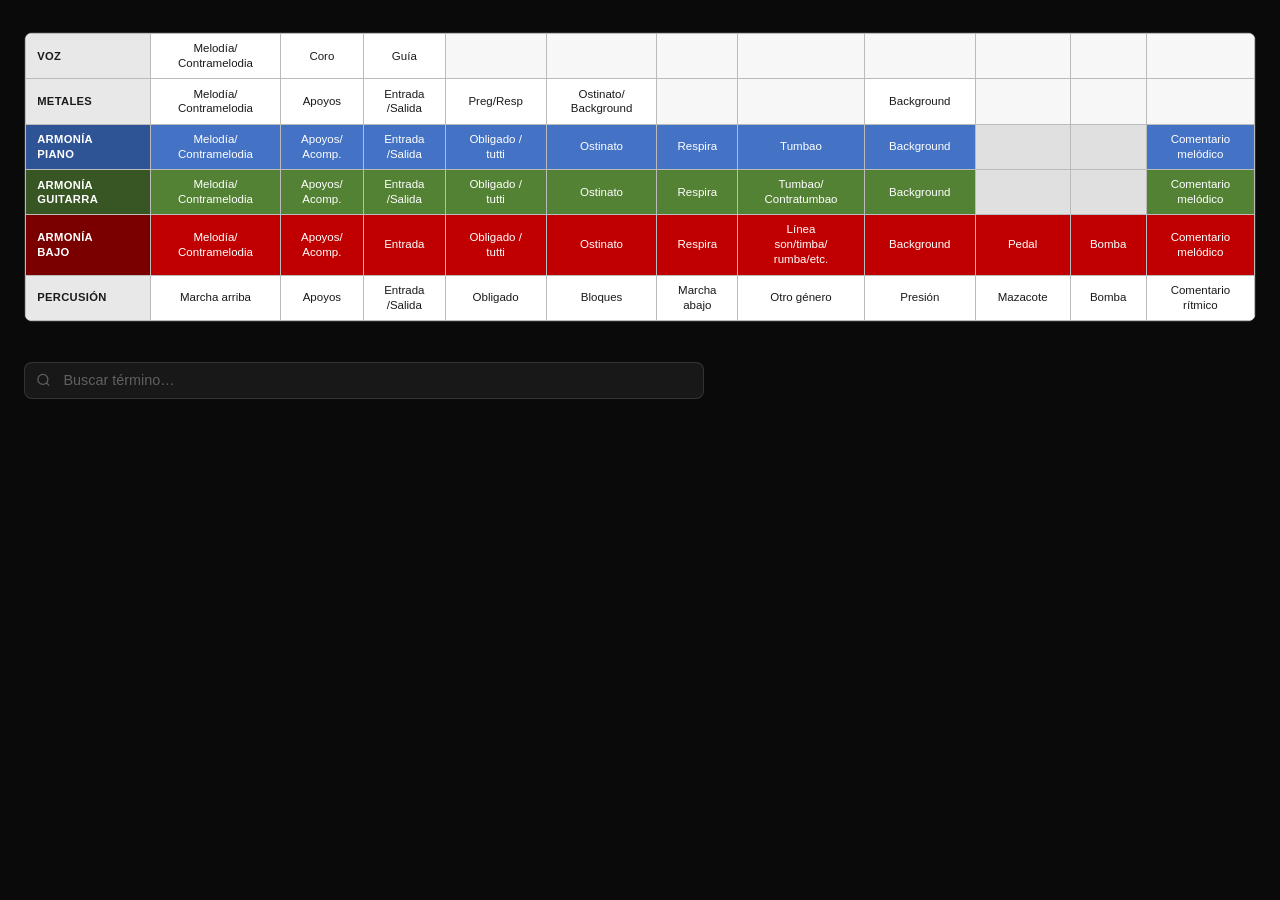
<file: glosario.html>
<!doctype html>
<html lang="es">
  <head>
    <meta charset="UTF-8" />
    <meta name="viewport" content="width=device-width, initial-scale=1.0" />
    <title>Glosario de texturas — ADN Alaín Pérez</title>
    <style>
      *,
      *::before,
      *::after {
        box-sizing: border-box;
        margin: 0;
        padding: 0;
      }
      :root {
        --bg: #0a0a0a;
        --bg-card: #181818;
        --accent: #909090;
        --text: #909090;
        --text-muted: #606060;
        --border: rgba(255, 255, 255, 0.12);
        --font-title: Georgia, "Times New Roman", serif;
        --font-body: "Helvetica Neue", Arial, sans-serif;
      }
      body {
        background: var(--bg);
        color: var(--text);
        font-family: var(--font-body);
        font-size: 0.92rem;
        line-height: 1.65;
        padding: 2rem 1.5rem 3rem;
      }

      /* TABLA */
      .tabla-overflow {
        overflow-x: auto;
        border-radius: 8px;
        border: 1px solid rgba(255, 255, 255, 0.12);
        margin-bottom: 2.5rem;
      }
      .tabla-cat {
        width: 100%;
        border-collapse: collapse;
        min-width: 480px;
        font-size: 0.72rem;
        font-family: var(--font-body);
        background: #fff;
      }
      .tabla-cat td {
        padding: 0.45rem 0.55rem;
        border: 1px solid #bbb;
        vertical-align: middle;
        text-align: center;
        line-height: 1.3;
        color: #1a1a1a;
      }
      .tabla-cat .col-label {
        font-weight: 700;
        font-size: 0.7rem;
        letter-spacing: 0.03em;
        white-space: nowrap;
        text-align: left;
        padding-left: 0.7rem;
        min-width: 72px;
        background: #f0f0f0;
        color: #1a1a1a;
      }
      .fila-forma td,
      .fila-voz td,
      .fila-metales td,
      .fila-percusion td {
        background: #fff;
        color: #1a1a1a;
      }
      .fila-piano td {
        background: #4472c4;
        color: #fff;
      }
      .fila-guitarra td {
        background: #548235;
        color: #fff;
      }
      .fila-bajo td {
        background: #c00000;
        color: #fff;
      }
      .fila-forma .col-label,
      .fila-voz .col-label,
      .fila-metales .col-label,
      .fila-percusion .col-label {
        background: #e8e8e8;
        color: #1a1a1a;
      }
      .fila-piano .col-label {
        background: #2f5496;
        color: #fff;
      }
      .fila-guitarra .col-label {
        background: #375623;
        color: #fff;
      }
      .fila-bajo .col-label {
        background: #7a0000;
        color: #fff;
      }
      .tabla-cat td:empty {
        background: #f7f7f7 !important;
      }
      .fila-piano td:empty,
      .fila-guitarra td:empty,
      .fila-bajo td:empty {
        background: rgba(0, 0, 0, 0.12) !important;
      }

      /* TOOLTIPS — cursor only; bubble is rendered via JS */
      [data-tip] {
        cursor: help;
      }

      /* BUSCADOR */
      .search-section {
        max-width: 680px;
      }
      .search-wrap {
        position: relative;
        margin-bottom: 0.75rem;
      }
      .search-wrap svg {
        position: absolute;
        left: 0.75rem;
        top: 50%;
        transform: translateY(-50%);
        color: var(--text-muted);
        pointer-events: none;
      }
      #buscador {
        width: 100%;
        padding: 0.6rem 1rem 0.6rem 2.4rem;
        background: var(--bg-card);
        border: 1px solid var(--border);
        border-radius: 8px;
        color: var(--text);
        font-family: var(--font-body);
        font-size: 0.9rem;
        outline: none;
        transition: border-color 0.2s;
      }
      #buscador:focus {
        border-color: var(--accent);
      }
      #buscador::placeholder {
        color: var(--text-muted);
      }
      #contador {
        font-size: 0.78rem;
        color: var(--text-muted);
        font-style: italic;
        margin-bottom: 1.25rem;
        min-height: 1.2em;
      }

      /* RESULTADOS */
      .resultados-lista {
        display: flex;
        flex-direction: column;
        gap: 0;
      }
      .resultado-item {
        border-bottom: 1px solid var(--border);
        padding: 0.95rem 0.25rem;
      }
      .resultado-item:last-child {
        border-bottom: none;
      }
      .resultado-nombre {
        font-family: var(--font-title);
        font-style: italic;
        color: var(--accent);
        font-size: 0.97rem;
        margin-bottom: 0.35rem;
      }
      .resultado-def {
        color: var(--text-muted);
        font-size: 0.84rem;
        line-height: 1.7;
      }
      .resultado-def em {
        font-size: 0.79rem;
        opacity: 0.8;
      }
      mark {
        background: rgba(255, 220, 100, 0.22);
        color: #f2e9dc;
        border-radius: 2px;
        padding: 0 1px;
      }
      #sin-resultados {
        display: none;
        padding: 2rem 0;
        text-align: center;
        color: var(--text-muted);
        font-style: italic;
        font-size: 0.9rem;
      }

      /* SELECCIÓN DE TEXTO */
      ::selection {
        background: #f2e9dc;
        color: #0a0a0a;
      }
      ::-moz-selection {
        background: #f2e9dc;
        color: #0a0a0a;
      }

      /* SCROLLBAR */
      html {
        scrollbar-width: thin;
        scrollbar-color: #f2e9dc #0a0a0a;
      }
      ::-webkit-scrollbar {
        width: 8px;
        height: 8px;
      }
      ::-webkit-scrollbar-track {
        background: #0a0a0a;
      }
      ::-webkit-scrollbar-thumb {
        background: #f2e9dc;
        border-radius: 4px;
      }
      ::-webkit-scrollbar-thumb:hover {
        background: #d0c8bc;
      }

      /* TABLA DENSIDAD TEXTURAL */
      .densidad-section {
        margin: 2.5rem 0;
      }
      .densidad-titulo {
        font-family: var(--font-title);
        font-style: italic;
        font-size: 1rem;
        color: #d0c8bc;
        margin-bottom: 1rem;
        font-weight: 400;
      }
      .tabla-dt {
        width: 100%;
        border-collapse: collapse;
        min-width: 420px;
        font-size: 0.78rem;
        font-family: var(--font-body);
      }
      .dt-label {
        background: #f0f0f0;
        color: #1a1a1a;
        font-weight: 700;
        font-size: 0.72rem;
        padding: 0.5rem 0.7rem;
        border: 1px solid #bbb;
        min-width: 80px;
        vertical-align: middle;
        line-height: 1.4;
      }
      .dt-cell {
        text-align: center;
        padding: 0.5rem 0.6rem;
        border: 1px solid #bbb;
        font-weight: 600;
        font-size: 0.8rem;
      }
      .dt-purple {
        background: #7030a0;
        color: #fff;
      }
      .dt-orange {
        background: #e36c09;
        color: #fff;
      }

      /* JERARQUÍAS */
      .jerarquia-titulo {
        font-family: var(--font-body);
        font-size: 0.8rem;
        font-weight: 600;
        color: #909090;
        text-transform: uppercase;
        letter-spacing: 0.05em;
        margin-bottom: 0.75rem;
      }
      .tabla-jerarquia {
        width: 100%;
        border-collapse: collapse;
        font-size: 0.82rem;
        font-family: var(--font-body);
      }
      .tabla-jerarquia thead th {
        font-size: 0.72rem;
        text-transform: uppercase;
        letter-spacing: 0.06em;
        color: #606060;
        font-weight: 600;
        padding: 0.4rem 0.5rem;
        border-bottom: 1px solid rgba(255, 255, 255, 0.15);
        text-align: left;
      }
      .tabla-jerarquia thead th.grado-col {
        text-align: center;
      }
      .jer-row td {
        padding: 0.55rem 0.5rem;
        border-bottom: 1px solid rgba(255, 255, 255, 0.07);
        vertical-align: middle;
        color: #c0b8b0;
        font-size: 0.83rem;
      }
      .jer-perc {
        color: #d0c8bc;
        font-size: 0.82rem;
        white-space: nowrap;
      }
      .jer-grado {
        text-align: center;
        font-weight: 700;
        color: #d0c8bc;
        font-size: 0.88rem;
        white-space: nowrap;
      }
      .corchete-wrap {
        display: inline-flex;
        align-items: center;
        gap: 0.35rem;
      }
      .corchete {
        font-size: 1.4rem;
        color: #606060;
        line-height: 1;
        font-style: normal;
      }
      .corchete-items {
        color: #909090;
        font-size: 0.81rem;
        line-height: 1.55;
      }
    </style>
  </head>
  <body>
    <div class="tabla-overflow">
      <table class="tabla-cat">
        <tbody>
          <tr class="fila-voz">
            <td class="col-label">VOZ</td>
            <td
              data-tip='Melodía: Es una sucesión lineal y coherente de sonidos de diferentes alturas que tiene una identidad y un sentido musical propio. Es la "voz principal" que el oyente suele recordar y tararear. Según el compositor y teórico Walter Piston, "la melodía es la superficie de la música", una secuencia organizada de notas que el oído percibe como una entidad única. (Piston, 1941) Contramelodía: Es una línea melódica secundaria que se ejecuta de manera simultánea a la melodía principal. Su función es complementar, enriquecer y contrastar con la melodía principal, creando una textura más compleja. No es un simple acompañamiento, sino una verdadera "contra-melodía" con personalidad propia.'
            >
              Melodía/<br />Contramelodia
            </td>
            <td
              data-tip="Coro: Dentro de la música latina el Coro además de ser como el estribillo de la obra es la que define el paso al montuno, esto define varios elementos dentro de la orquesta, la percusión pasa a la marcha arriba, el cantante principal suele responder con improvisaciones vocales que dialogan dialécticamente con el Coro que puede ser cantado ya sea por un coro vocal con esa función en la orquesta o por todos los instrumentistas de la misma."
            >
              Coro
            </td>
            <td
              data-tip="Guía: En el caso de la música latina se le llama guía a la improvisación de la voz en la parte montuno o marcha arriba del tema. El cantante con lo que va cantando va guiando a la orquesta. Por eso se llama coro y guía. (Jansel Torres en comunicación personal 15 de agosto de 2025)"
            >
              Guía
            </td>
            <td></td>
            <td></td>
            <td></td>
            <td></td>
            <td></td>
            <td></td>
            <td></td>
            <td></td>
          </tr>

          <tr class="fila-metales">
            <td class="col-label">METALES</td>
            <td
              data-tip='Melodía: Es una sucesión lineal y coherente de sonidos de diferentes alturas que tiene una identidad y un sentido musical propio. Es la "voz principal" que el oyente suele recordar y tararear. Según el compositor y teórico Walter Piston, "la melodía es la superficie de la música", una secuencia organizada de notas que el oído percibe como una entidad única. (Piston, 1941) Contramelodía: Es una línea melódica secundaria que se ejecuta de manera simultánea a la melodía principal. Su función es complementar, enriquecer y contrastar con la melodía principal, creando una textura más compleja. No es un simple acompañamiento, sino una verdadera "contra-melodía" con personalidad propia.'
            >
              Melodía/<br />Contramelodia
            </td>
            <td
              data-tip="Apoyos: El apoyo es una especie de obligado más corto o la acentuación de algún golpe que realiza otro u otros instrumentos."
            >
              Apoyos
            </td>
            <td
              data-tip="Entrada / Salida: Entendemos por entrada o salida un fill de percusión o un motivo para entrar o salir de una sección. Se llamará entrada o salida dependiendo la relación que se percibe ya sea con lo que sucedió o lo que prosigue."
            >
              Entrada<br />/Salida
            </td>
            <td
              data-tip='Preg. / Resp.: Una técnica musical ancestral y universal, profundamente arraigada en las músicas africanas y afroamericanas. Consiste en la presentación de una frase musical (la "pregunta") que es contestada por otra frase musical (la "respuesta"). Vale aclarar que en los análisis realizados si existe la categoría de Preg. siempre existirá una Resp. se utiliza para relacionar dos funciones que se perciben como complementarias en la acción.'
            >
              Preg/Resp
            </td>
            <td
              data-tip="Ostinato: Un motivo, frase o ritmo musical que se repite persistentemente de manera idéntica a lo largo de una composición o una sección de la misma. Background: El background melódico, seun Herrera (1987) es una línea secundaria que complementa a la melodía principal como un acompañamiento, activándose generalmente cuando ésta reposa o guarda silencio. Para ser efectiva, esta contramelodía debe funcionar como una línea independiente con sentido propio, pero manteniendo siempre una relación coherente con la melodía principal y la armonía subyacente. En el caso de la presente investigación se la identifica como un diseño que lo suele ejecutar la base rítmico armónica (Piano, guitarra y bajo)"
            >
              Ostinato/<br />Background
            </td>
            <td></td>
            <td></td>
            <td
              data-tip="Background: El background melódico, seun Herrera (1987) es una línea secundaria que complementa a la melodía principal como un acompañamiento, activándose generalmente cuando ésta reposa o guarda silencio. Para ser efectiva, esta contramelodía debe funcionar como una línea independiente con sentido propio, pero manteniendo siempre una relación coherente con la melodía principal y la armonía subyacente. En el caso de la presente investigación se la identifica como un diseño que lo suele ejecutar la base rítmico armónica (Piano, guitarra y bajo)"
            >
              Background
            </td>
            <td></td>
            <td></td>
            <td></td>
          </tr>

          <tr class="fila-piano">
            <td class="col-label">ARMONÍA<br />PIANO</td>
            <td
              data-tip='Melodía: Es una sucesión lineal y coherente de sonidos de diferentes alturas que tiene una identidad y un sentido musical propio. Es la "voz principal" que el oyente suele recordar y tararear. Según el compositor y teórico Walter Piston, "la melodía es la superficie de la música", una secuencia organizada de notas que el oído percibe como una entidad única. (Piston, 1941) Contramelodía: Es una línea melódica secundaria que se ejecuta de manera simultánea a la melodía principal. Su función es complementar, enriquecer y contrastar con la melodía principal, creando una textura más compleja. No es un simple acompañamiento, sino una verdadera "contra-melodía" con personalidad propia.'
            >
              Melodía/<br />Contramelodia
            </td>
            <td
              data-tip="Apoyos: El apoyo es una especie de obligado más corto o la acentuación de algún golpe que realiza otro u otros instrumentos. Acompañamiento: Es el soporte musical que envuelve y sustenta a la melodía principal. Su función es proporcionar el contexto armónico, rítmico y textural para que la melodía principal destaque. Para los fines de este investigación y análisis se le llama acompañamiento a aquellos soportes rítmico armónico que no encajan en el concepto de tumbao, contratumbao, background etc. Cuando un sostén rítmico armónico no es ninguno de estos se le llama simplemente acompañamiento."
            >
              Apoyos/<br />Acomp.
            </td>
            <td
              data-tip="Entrada / Salida: Entendemos por entrada o salida un fill de percusión o un motivo para entrar o salir de una sección. Se llamará entrada o salida dependiendo la relación que se percibe ya sea con lo que sucedió o lo que prosigue."
            >
              Entrada<br />/Salida
            </td>
            <td
              data-tip="Obligado: Fragmento breve que realiza un instrumento necesariamente junto a otro u otros."
            >
              Obligado /<br />tutti
            </td>
            <td
              data-tip="Ostinato: Un motivo, frase o ritmo musical que se repite persistentemente de manera idéntica a lo largo de una composición o una sección de la misma."
            >
              Ostinato
            </td>
            <td
              data-tip="Respira: Término que se utiliza para desctribir una sensación de reposo o nota larga."
            >
              Respira
            </td>
            <td
              data-tip='Tumbao: Se comprende como tumbao un patrón relativamente conciso de carácter repetitivo. Dicha entidad toma forma sobre la base de específicos modelos rítmico-melódico-armónicos, los cuales, a su vez, funcionan a partir de numerosas posibilidades de realización y no de paradigmas únicos, por lo que son muy flexibles." (Alujas, 2006)'
            >
              Tumbao
            </td>
            <td
              data-tip="Background: El background melódico, seun Herrera (1987) es una línea secundaria que complementa a la melodía principal como un acompañamiento, activándose generalmente cuando ésta reposa o guarda silencio. Para ser efectiva, esta contramelodía debe funcionar como una línea independiente con sentido propio, pero manteniendo siempre una relación coherente con la melodía principal y la armonía subyacente. En el caso de la presente investigación se la identifica como un diseño que lo suele ejecutar la base rítmico armónica (Piano, guitarra y bajo)"
            >
              Background
            </td>
            <td></td>
            <td></td>
            <td
              data-tip='Comentario melódico: Pequeñas frases melódicas, generalmente improvisadas o semi-improvisadas, que un instrumento (como el piano, la guitarra, el bajo, etc) toca en espacios o "huecos" que deja la voz principal y no se consideran identitarios del arreglo. Son "comentarios" musicales que dialogan con el cantante y enriquecen el arreglo.'
            >
              Comentario<br />melódico
            </td>
          </tr>

          <tr class="fila-guitarra">
            <td class="col-label">ARMONÍA<br />GUITARRA</td>
            <td
              data-tip='Melodía: Es una sucesión lineal y coherente de sonidos de diferentes alturas que tiene una identidad y un sentido musical propio. Es la "voz principal" que el oyente suele recordar y tararear. Según el compositor y teórico Walter Piston, "la melodía es la superficie de la música", una secuencia organizada de notas que el oído percibe como una entidad única. (Piston, 1941) Contramelodía: Es una línea melódica secundaria que se ejecuta de manera simultánea a la melodía principal. Su función es complementar, enriquecer y contrastar con la melodía principal, creando una textura más compleja. No es un simple acompañamiento, sino una verdadera "contra-melodía" con personalidad propia.'
            >
              Melodía/<br />Contramelodia
            </td>
            <td
              data-tip="Apoyos: El apoyo es una especie de obligado más corto o la acentuación de algún golpe que realiza otro u otros instrumentos. Acompañamiento: Es el soporte musical que envuelve y sustenta a la melodía principal. Su función es proporcionar el contexto armónico, rítmico y textural para que la melodía principal destaque. Para los fines de este investigación y análisis se le llama acompañamiento a aquellos soportes rítmico armónico que no encajan en el concepto de tumbao, contratumbao, background etc. Cuando un sostén rítmico armónico no es ninguno de estos se le llama simplemente acompañamiento."
            >
              Apoyos/<br />Acomp.
            </td>
            <td
              data-tip="Entrada / Salida: Entendemos por entrada o salida un fill de percusión o un motivo para entrar o salir de una sección. Se llamará entrada o salida dependiendo la relación que se percibe ya sea con lo que sucedió o lo que prosigue."
            >
              Entrada<br />/Salida
            </td>
            <td
              data-tip="Obligado: Fragmento breve que realiza un instrumento necesariamente junto a otro u otros."
            >
              Obligado /<br />tutti
            </td>
            <td
              data-tip="Ostinato: Un motivo, frase o ritmo musical que se repite persistentemente de manera idéntica a lo largo de una composición o una sección de la misma."
            >
              Ostinato
            </td>
            <td
              data-tip="Respira: Término que se utiliza para desctribir una sensación de reposo o nota larga."
            >
              Respira
            </td>
            <td
              data-tip='Tumbao: Se comprende como tumbao un patrón relativamente conciso de carácter repetitivo. Dicha entidad toma forma sobre la base de específicos modelos rítmico-melódico-armónicos, los cuales, a su vez, funcionan a partir de numerosas posibilidades de realización y no de paradigmas únicos, por lo que son muy flexibles." (Alujas, 2006) Contratumbao: Se utiliza este término para describir un acompañamiento que se lo define como contratumbao por la estrecha relación que se percibe necesariamente junto a un tumbao.'
            >
              Tumbao/<br />Contratumbao
            </td>
            <td
              data-tip="Background: El background melódico, seun Herrera (1987) es una línea secundaria que complementa a la melodía principal como un acompañamiento, activándose generalmente cuando ésta reposa o guarda silencio. Para ser efectiva, esta contramelodía debe funcionar como una línea independiente con sentido propio, pero manteniendo siempre una relación coherente con la melodía principal y la armonía subyacente. En el caso de la presente investigación se la identifica como un diseño que lo suele ejecutar la base rítmico armónica (Piano, guitarra y bajo)"
            >
              Background
            </td>
            <td></td>
            <td></td>
            <td
              data-tip='Comentario melódico: Pequeñas frases melódicas, generalmente improvisadas o semi-improvisadas, que un instrumento (como el piano, la guitarra, el bajo, etc) toca en espacios o "huecos" que deja la voz principal y no se consideran identitarios del arreglo. Son "comentarios" musicales que dialogan con el cantante y enriquecen el arreglo.'
            >
              Comentario<br />melódico
            </td>
          </tr>

          <tr class="fila-bajo">
            <td class="col-label">ARMONÍA<br />BAJO</td>
            <td
              data-tip='Melodía: Es una sucesión lineal y coherente de sonidos de diferentes alturas que tiene una identidad y un sentido musical propio. Es la "voz principal" que el oyente suele recordar y tararear. Según el compositor y teórico Walter Piston, "la melodía es la superficie de la música", una secuencia organizada de notas que el oído percibe como una entidad única. (Piston, 1941) Contramelodía: Es una línea melódica secundaria que se ejecuta de manera simultánea a la melodía principal. Su función es complementar, enriquecer y contrastar con la melodía principal, creando una textura más compleja. No es un simple acompañamiento, sino una verdadera "contra-melodía" con personalidad propia.'
            >
              Melodía/<br />Contramelodia
            </td>
            <td
              data-tip="Apoyos: El apoyo es una especie de obligado más corto o la acentuación de algún golpe que realiza otro u otros instrumentos. Acompañamiento: Es el soporte musical que envuelve y sustenta a la melodía principal. Su función es proporcionar el contexto armónico, rítmico y textural para que la melodía principal destaque. Para los fines de este investigación y análisis se le llama acompañamiento a aquellos soportes rítmico armónico que no encajan en el concepto de tumbao, contratumbao, background etc. Cuando un sostén rítmico armónico no es ninguno de estos se le llama simplemente acompañamiento."
            >
              Apoyos/<br />Acomp.
            </td>
            <td
              data-tip="Entrada / Salida: Entendemos por entrada o salida un fill de percusión o un motivo para entrar o salir de una sección. Se llamará entrada o salida dependiendo la relación que se percibe ya sea con lo que sucedió o lo que prosigue."
            >
              Entrada
            </td>
            <td
              data-tip="Obligado: Fragmento breve que realiza un instrumento necesariamente junto a otro u otros."
            >
              Obligado /<br />tutti
            </td>
            <td
              data-tip="Ostinato: Un motivo, frase o ritmo musical que se repite persistentemente de manera idéntica a lo largo de una composición o una sección de la misma."
            >
              Ostinato
            </td>
            <td
              data-tip="Respira: Término que se utiliza para desctribir una sensación de reposo o nota larga."
            >
              Respira
            </td>
            <td
              data-tip='Línea de son, timba, rumba etc: Este término se refiere a un diseño melódico exclusivamente del bajo con características que se las percibe e identifica a un un género en particular. Por ejemplo, la "línea de son" acentua casi exclusivamente las notas de tumbao, mientras que la de timba posee más agresividad o diseños más complejos rítmicamente e incluso en general más largos.'
            >
              Línea<br />son/timba/<br />rumba/etc.
            </td>
            <td
              data-tip="Background: El background melódico, seun Herrera (1987) es una línea secundaria que complementa a la melodía principal como un acompañamiento, activándose generalmente cuando ésta reposa o guarda silencio. Para ser efectiva, esta contramelodía debe funcionar como una línea independiente con sentido propio, pero manteniendo siempre una relación coherente con la melodía principal y la armonía subyacente. En el caso de la presente investigación se la identifica como un diseño que lo suele ejecutar la base rítmico armónica (Piano, guitarra y bajo)"
            >
              Background
            </td>
            <td
              data-tip="Presión: El pedal o presión es una sección propia de la timba en la que el bajo hace una nota tenida (respira), las congas pueden ejecutar un chapeo y en la percusión se escucha la clave. El tumbao de piano/tres se queda ahí, perenne, y generalmente se expone un coro o se presenta un coro. (Jansel Torres en comunicación personal 15 de agosto de 2025)"
            >
              Pedal
            </td>
            <td
              data-tip="Bomba: Esta sección también propia de la timba se establece por consenso por varios autores como la de mayor tensión en una timba. Es similar al mascote pero el bajo mantiene golpes percusivos sobre los trastes y las cuerdas de manera improvisada y otros instrumentos de la percusión meten palos entendiendo esto como elementos que también responden a la improvisación."
            >
              Bomba
            </td>
            <td
              data-tip='Comentario melódico: Pequeñas frases melódicas, generalmente improvisadas o semi-improvisadas, que un instrumento (como el piano, la guitarra, el bajo, etc) toca en espacios o "huecos" que deja la voz principal y no se consideran identitarios del arreglo. Son "comentarios" musicales que dialogan con el cantante y enriquecen el arreglo.'
            >
              Comentario<br />melódico
            </td>
          </tr>

          <tr class="fila-percusion">
            <td class="col-label">PERCUSIÓN</td>
            <td
              data-tip="Marcha arriba: En la relación dialéctica que existe en la musica cubana entre estrofa/estribillo la marcha arriba es la parte que se la identifica con el montuno, coro y guía. Las tumbadoras se abren a la hembra y la la campana de bogó pasa al montuno."
            >
              Marcha arriba
            </td>
            <td
              data-tip="Apoyos: El apoyo es una especie de obligado más corto o la acentuación de algún golpe que realiza otro u otros instrumentos."
            >
              Apoyos
            </td>
            <td
              data-tip="Entrada / Salida: Entendemos por entrada o salida un fill de percusión o un motivo para entrar o salir de una sección. Se llamará entrada o salida dependiendo la relación que se percibe ya sea con lo que sucedió o lo que prosigue."
            >
              Entrada<br />/Salida
            </td>
            <td
              data-tip="Obligado: Fragmento breve que realiza un instrumento necesariamente junto a otro u otros."
            >
              Obligado
            </td>
            <td
              data-tip="Bloques: Se refiere a un arreglo ejecutado por más un instrumento en general de la familia de la percusión. Se suelen utilizar en momentos de Mazacote o Presión. Son como obligados de la percusión que pueden estar apoyados por el bajo."
            >
              Bloques
            </td>
            <td
              data-tip="Marcha abajo: En la relación dialéctica mencionada la marcha abajo se la asocia a la contrapartida del montuno, en general cuerpo de numero, puentes, intros etc aunque no se la relaciona directamente a una sección ya que eso depende de las decisiones del arreglista."
            >
              Marcha<br />abajo
            </td>
            <td>Otro género</td>
            <td
              data-tip="Presión: El pedal o presión es una sección propia de la timba en la que el bajo hace una nota tenida (respira), las congas pueden ejecutar un chapeo y en la percusión se escucha la clave. El tumbao de piano/tres se queda ahí, perenne, y generalmente se expone un coro o se presenta un coro. (Jansel Torres en comunicación personal 15 de agosto de 2025)"
            >
              Presión
            </td>
            <td
              data-tip="Mazacote: El mazacote es como un pedal o presión pero la percusión suele tener más protagonismo a través de bloques que pueden o no ser apoyados en algunos casos por el bajo."
            >
              Mazacote
            </td>
            <td
              data-tip="Bomba: Esta sección también propia de la timba se establece por consenso por varios autores como la de mayor tensión en una timba. Es similar al mascote pero el bajo mantiene golpes percusivos sobre los trastes y las cuerdas de manera improvisada y otros instrumentos de la percusión meten palos entendiendo esto como elementos que también responden a la improvisación."
            >
              Bomba
            </td>
            <td
              data-tip="Comentario rítmico: Similar al comentario melódico, pero de naturaleza puramente rítmica. Un instrumento de percusión (como el timbal, batería, tumbadoras o el cencerro), acentúa ciertos golpes o frases rítmicas cortas en respuesta a la melodía o a otro instrumento, creando interacción y dinamismo."
            >
              Comentario<br />rítmico
            </td>
          </tr>
        </tbody>
      </table>
    </div>

    <!-- BUSCADOR -->
    <div class="search-section">
      <div class="search-wrap">
        <svg
          width="15"
          height="15"
          viewBox="0 0 24 24"
          fill="none"
          stroke="currentColor"
          stroke-width="2"
        >
          <circle cx="11" cy="11" r="8" />
          <line x1="21" y1="21" x2="16.65" y2="16.65" />
        </svg>
        <input
          id="buscador"
          type="search"
          placeholder="Buscar término…"
          autocomplete="off"
        />
      </div>
      <p id="contador"></p>
      <div class="resultados-lista" id="resultados"></div>
      <p id="sin-resultados">No se encontraron términos para esa búsqueda.</p>
    </div>

    <script>
      const TERMINOS = [
        {
          nombre: "Melodía",
          tags: "melodia melodía",
          def: 'Es una sucesión lineal y coherente de sonidos de diferentes alturas que tiene una identidad y un sentido musical propio. Es la "voz principal" que el oyente suele recordar y tararear. Según el compositor y teórico Walter Piston, "la melodía es la superficie de la música", una secuencia organizada de notas que el oído percibe como una entidad única. (Piston, 1941)',
        },
        {
          nombre: "Contramelodía",
          tags: "contramelodia contramelodía",
          def: 'Es una línea melódica secundaria que se ejecuta de manera simultánea a la melodía principal. Su función es complementar, enriquecer y contrastar con la melodía principal, creando una textura más compleja. No es un simple acompañamiento, sino una verdadera "contra-melodía" con personalidad propia.',
        },
        {
          nombre: "Coro",
          tags: "coro montuno estribillo",
          def: "Dentro de la música latina el Coro además de ser como el estribillo de la obra es la que define el paso al montuno, esto define varios elementos dentro de la orquesta, la percusión pasa a la marcha arriba, el cantante principal suele responder con improvisaciones vocales que dialogan dialécticamente con el Coro que puede ser cantado ya sea por un coro vocal con esa función en la orquesta o por todos los instrumentistas de la misma.",
        },
        {
          nombre: "Guía",
          tags: "guia guía improvisación montuno",
          def: "En el caso de la música latina se le llama guía a la improvisación de la voz en la parte montuno o marcha arriba del tema. El cantante con lo que va cantando va guiando a la orquesta. Por eso se llama coro y guía. (Jansel Torres en comunicación personal 15 de agosto de 2025)",
        },
        {
          nombre: "Apoyos",
          tags: "apoyos obligado acentuación",
          def: "El apoyo es una especie de obligado más corto o la acentuación de algún golpe que realiza otro u otros instrumentos.",
        },
        {
          nombre: "Entrada / Salida",
          tags: "entrada salida fill sección",
          def: "Entendemos por entrada o salida un fill de percusión o un motivo para entrar o salir de una sección. Se llamará entrada o salida dependiendo la relación que se percibe ya sea con lo que sucedió o lo que prosigue.",
        },
        {
          nombre: "Preg. / Resp.",
          tags: "pregunta respuesta preg resp africano",
          def: 'Una técnica musical ancestral y universal, profundamente arraigada en las músicas africanas y afroamericanas. Consiste en la presentación de una frase musical (la "pregunta") que es contestada por otra frase musical (la "respuesta"). Vale aclarar que en los análisis realizados si existe la categoría de Preg. siempre existirá una Resp. se utiliza para relacionar dos funciones que se perciben como complementarias en la acción.',
        },
        {
          nombre: "Ostinato",
          tags: "ostinato repetición motivo patrón",
          def: "Un motivo, frase o ritmo musical que se repite persistentemente de manera idéntica a lo largo de una composición o una sección de la misma.",
        },
        {
          nombre: "Background",
          tags: "background fondo melódico herrera piano bajo guitarra",
          def: "El background melódico, seun Herrera (1987) es una línea secundaria que complementa a la melodía principal como un acompañamiento, activándose generalmente cuando ésta reposa o guarda silencio. Para ser efectiva, esta contramelodía debe funcionar como una línea independiente con sentido propio, pero manteniendo siempre una relación coherente con la melodía principal y la armonía subyacente. En el caso de la presente investigación se la identifica como un diseño que lo suele ejecutar la base rítmico armónica (Piano, guitarra y bajo)",
        },
        {
          nombre: "Acompañamiento",
          tags: "acompañamiento acompanamiento soporte armónico",
          def: "Es el soporte musical que envuelve y sustenta a la melodía principal. Su función es proporcionar el contexto armónico, rítmico y textural para que la melodía principal destaque. Para los fines de este investigación y análisis se le llama acompañamiento a aquellos soportes rítmico armónico que no encajan en el concepto de tumbao, contratumbao, background etc. Cuando un sostén rítmico armónico no es ninguno de estos se le llama simplemente acompañamiento.",
        },
        {
          nombre: "Obligado",
          tags: "obligado fragmento breve instrumento",
          def: "Fragmento breve que realiza un instrumento necesariamente junto a otro u otros.",
        },
        {
          nombre: "Respira",
          tags: "respira reposo nota larga",
          def: "Término que se utiliza para desctribir una sensación de reposo o nota larga.",
        },
        {
          nombre: "Tumbao",
          tags: "tumbao patrón rítmico cubano alujas",
          def: 'Se comprende como tumbao un patrón relativamente conciso de carácter repetitivo. Dicha entidad toma forma sobre la base de específicos modelos rítmico-melódico-armónicos, los cuales, a su vez, funcionan a partir de numerosas posibilidades de realización y no de paradigmas únicos, por lo que son muy flexibles." (Alujas, 2006)',
        },
        {
          nombre: "Contratumbao",
          tags: "contratumbao contra tumbao acompañamiento",
          def: "Se utiliza este término para describir un acompañamiento que se lo define como contratumbao por la estrecha relación que se percibe necesariamente junto a un tumbao.",
        },
        {
          nombre: "Comentario melódico",
          tags: "comentario melódico melodico improvisación frase hueco voz",
          def: 'Pequeñas frases melódicas, generalmente improvisadas o semi-improvisadas, que un instrumento (como el piano, la guitarra, el bajo, etc) toca en espacios o "huecos" que deja la voz principal y no se consideran identitarios del arreglo. Son "comentarios" musicales que dialogan con el cantante y enriquecen el arreglo.',
        },
        {
          nombre: "Comentario rítmico",
          tags: "comentario rítmico ritmico percusión percusion",
          def: "Similar al comentario melódico, pero de naturaleza puramente rítmica. Un instrumento de percusión (como el timbal, batería, tumbadoras o el cencerro), acentúa ciertos golpes o frases rítmicas cortas en respuesta a la melodía o a otro instrumento, creando interacción y dinamismo.",
        },
        {
          nombre: "Línea de son, timba, rumba…",
          tags: "línea linea son timba rumba brasil bajo género genero",
          def: 'Este término se refiere a un diseño melódico exclusivamente del bajo con características que se las percibe e identifica a un un género en particular. Por ejemplo, la "línea de son" acentua casi exclusivamente las notas de tumbao, mientras que la de timba posee más agresividad o diseños más complejos rítmicamente e incluso en general más largos.',
        },
        {
          nombre: "Marcha arriba",
          tags: "marcha arriba montuno coro campana bongó tumbadoras",
          def: "En la relación dialéctica que existe en la musica cubana entre estrofa/estribillo la marcha arriba es la parte que se la identifica con el montuno, coro y guía. Las tumbadoras se abren a la hembra y la la campana de bogó pasa al montuno.",
        },
        {
          nombre: "Marcha abajo",
          tags: "marcha abajo estrofa puente intro arreglista",
          def: "En la relación dialéctica mencionada la marcha abajo se la asocia a la contrapartida del montuno, en general cuerpo de numero, puentes, intros etc aunque no se la relaciona directamente a una sección ya que eso depende de las decisiones del arreglista.",
        },
        {
          nombre: "Bloques",
          tags: "bloques percusión percusion mazacote presión presion bajo",
          def: "Se refiere a un arreglo ejecutado por más un instrumento en general de la familia de la percusión. Se suelen utilizar en momentos de Mazacote o Presión. Son como obligados de la percusión que pueden estar apoyados por el bajo.",
        },
        {
          nombre: "Presión",
          tags: "presión presion pedal timba clave congas chapeo piano jansel torres",
          def: "El pedal o presión es una sección propia de la timba en la que el bajo hace una nota tenida (respira), las congas pueden ejecutar un chapeo y en la percusión se escucha la clave. El tumbao de piano/tres se queda ahí, perenne, y generalmente se expone un coro o se presenta un coro. (Jansel Torres en comunicación personal 15 de agosto de 2025)",
        },
        {
          nombre: "Mazacote",
          tags: "mazacote percusión percusion bloques bajo presión presion",
          def: "El mazacote es como un pedal o presión pero la percusión suele tener más protagonismo a través de bloques que pueden o no ser apoyados en algunos casos por el bajo.",
        },
        {
          nombre: "Bomba",
          tags: "bomba timba tensión tension bajo percusivo improvisado palos",
          def: "Esta sección también propia de la timba se establece por consenso por varios autores como la de mayor tensión en una timba. Es similar al mascote pero el bajo mantiene golpes percusivos sobre los trastes y las cuerdas de manera improvisada y otros instrumentos de la percusión meten palos entendiendo esto como elementos que también responden a la improvisación.",
        },
      ];

      const buscador = document.getElementById("buscador");
      const contador = document.getElementById("contador");
      const resultados = document.getElementById("resultados");
      const sinResultados = document.getElementById("sin-resultados");

      function norm(s) {
        return s
          .toLowerCase()
          .normalize("NFD")
          .replace(/[\u0300-\u036f]/g, "");
      }

      function escRe(s) {
        return s.replace(/[.*+?^${}()|[\]\\]/g, "\\$&");
      }

      function highlightText(text, q) {
        if (!q) return text;
        return text.replace(
          new RegExp("(" + escRe(q) + ")", "gi"),
          "<mark>$1</mark>",
        );
      }

      function highlightHtml(html, q) {
        if (!q) return html;
        // only replace inside text nodes (outside tags)
        return html.replace(
          />([^<]*)</g,
          (m, inner) => ">" + highlightText(inner, q) + "<",
        );
      }

      function emitHeight() {
        const h = document.body.scrollHeight;
        if (window.parent !== window) {
          window.parent.postMessage(
            { type: "glosario-height", height: h },
            "*",
          );
        }
      }

      function render(q) {
        resultados.innerHTML = "";
        sinResultados.style.display = "none";
        contador.textContent = "";

        if (!q) {
          setTimeout(emitHeight, 50);
          return;
        }

        const qn = norm(q);
        const matches = TERMINOS.filter((t) => norm(t.nombre).includes(qn));

        if (!matches.length) {
          setTimeout(emitHeight, 50);
          return;
        }

        matches.forEach((t) => {
          const div = document.createElement("div");
          div.className = "resultado-item";
          div.innerHTML =
            '<div class="resultado-nombre">' +
            highlightText(t.nombre, q) +
            "</div>" +
            '<div class="resultado-def">' +
            t.def +
            "</div>";
          resultados.appendChild(div);
        });
        setTimeout(emitHeight, 50);
      }

      buscador.addEventListener("input", () => render(buscador.value.trim()));
      window.addEventListener("load", emitHeight);
    </script>

    <!-- JS Tooltip Engine: appended to body, never clipped -->
    <div
      id="js-tip"
      style="
        position: fixed;
        z-index: 9999;
        pointer-events: none;
        background: #1c1c1c;
        color: #e0d8cc;
        border: 1px solid #505050;
        border-radius: 7px;
        padding: 0.65rem 0.9rem;
        font-size: 0.76rem;
        font-family: &quot;Helvetica Neue&quot;, Arial, sans-serif;
        line-height: 1.55;
        width: 280px;
        text-align: left;
        box-shadow: 0 6px 22px rgba(0, 0, 0, 0.7);
        opacity: 0;
        transition: opacity 0.18s ease;
        white-space: normal;
      "
    ></div>
    <script>
      const tip = document.getElementById("js-tip");
      const PAD = 12; // gap from cursor

      document.querySelectorAll("[data-tip]").forEach((el) => {
        el.addEventListener("mouseenter", (e) => {
          tip.innerHTML = el.dataset.tip;
          tip.style.opacity = "1";
          position(e);
        });
        el.addEventListener("mousemove", position);
        el.addEventListener("mouseleave", () => {
          tip.style.opacity = "0";
        });
      });

      function position(e) {
        const W = window.innerWidth,
          H = window.innerHeight;
        const tw = tip.offsetWidth,
          th = tip.offsetHeight;
        let x = e.clientX + PAD;
        let y = e.clientY - th - PAD; // prefer above cursor

        // flip below if not enough room above
        if (y < 8) y = e.clientY + PAD;
        // keep within horizontal bounds
        if (x + tw > W - 8) x = e.clientX - tw - PAD;
        if (x < 8) x = 8;

        tip.style.left = x + "px";
        tip.style.top = y + "px";
      }
    </script>
  </body>
</html>
</file>
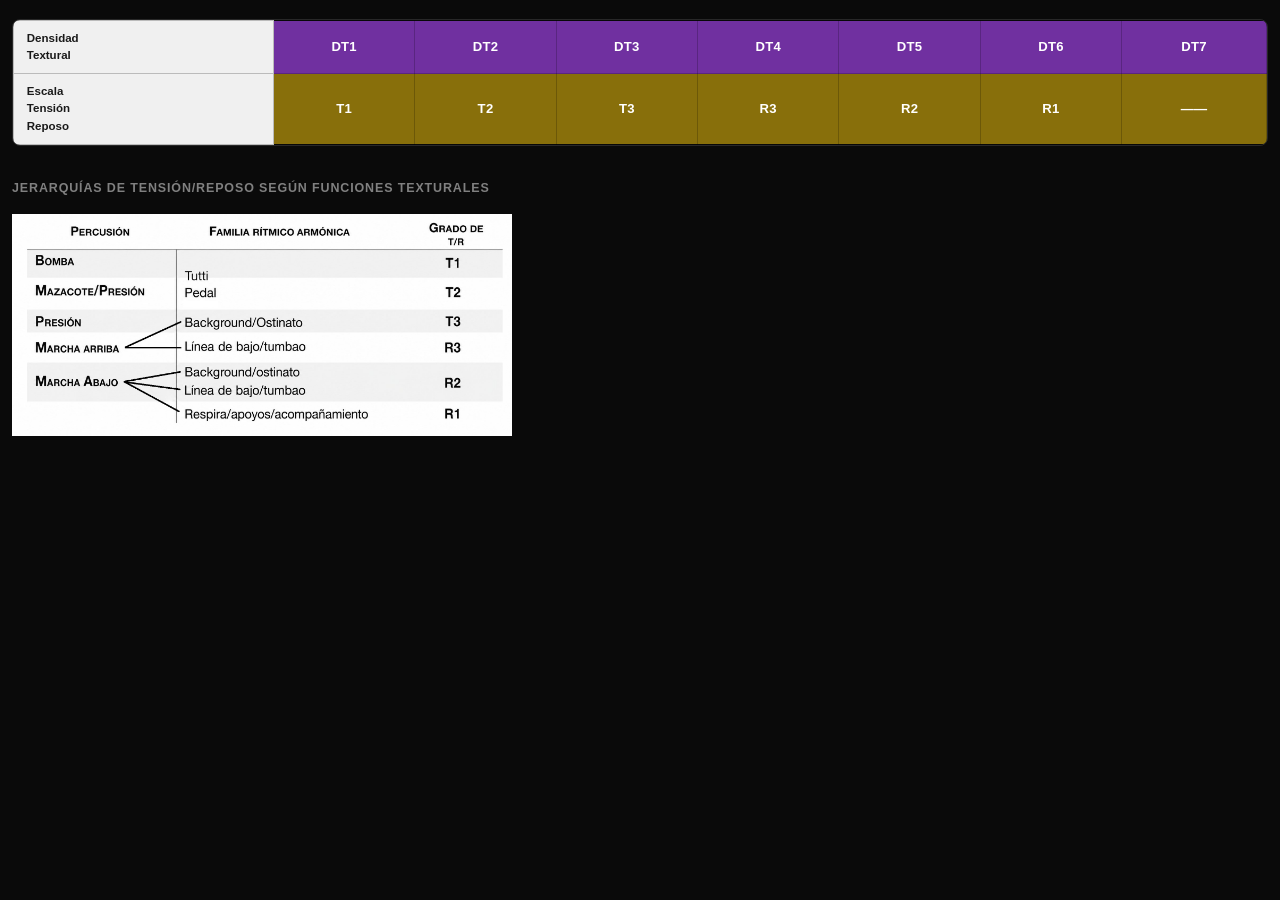
<file: glosario2.html>
<!doctype html>
<html lang="es">
  <head>
    <meta charset="UTF-8" />
    <meta name="viewport" content="width=device-width, initial-scale=1.0" />
    <title>Tabla de densidad textural — ADN Alaín Pérez</title>
    <style>
      *,
      *::before,
      *::after {
        box-sizing: border-box;
        margin: 0;
        padding: 0;
      }
      :root {
        --bg: #0a0a0a;
        --bg-card: #181818;
        --accent: #909090;
        --text: #909090;
        --text-muted: #606060;
        --border: rgba(255, 255, 255, 0.12);
        --font-title: Georgia, "Times New Roman", serif;
        --font-body: "Helvetica Neue", Arial, sans-serif;
      }
      html {
        overflow-x: hidden;
      }
      body {
        background: var(--bg);
        color: var(--text);
        font-family: var(--font-body);
        font-size: 0.92rem;
        line-height: 1.65;
        padding: 1.2rem 0.75rem 2rem;
        overflow-x: hidden;
        max-width: 100vw;
      }

      /* ── TABLA SUPERIOR DT ── */
      .tabla-overflow {
        overflow-x: auto;
        -webkit-overflow-scrolling: touch;
        border-radius: 8px;
        border: 1px solid var(--border);
        margin-bottom: 2rem;
      }
      .tabla-dt {
        width: 100%;
        border-collapse: collapse;
        min-width: 420px;
        font-size: 0.78rem;
        font-family: var(--font-body);
      }
      .dt-label {
        background: #f0f0f0;
        color: #1a1a1a;
        font-weight: 700;
        font-size: 0.72rem;
        padding: 0.55rem 0.8rem;
        border: 1px solid #bbb;
        min-width: 90px;
        vertical-align: middle;
        line-height: 1.5;
      }
      .dt-cell {
        text-align: center;
        padding: 0.55rem 0.7rem;
        border: 1px solid rgba(0, 0, 0, 0.2);
        font-weight: 700;
        font-size: 0.82rem;
        letter-spacing: 0.02em;
      }
      .dt-purple {
        background: #7030a0;
        color: #fff;
      }
      .dt-orange {
        background: #ffcf0d83;
        color: #fff;
      }

      /* ── JERARQUÍAS ── */
      .jerarquia-titulo {
        font-family: var(--font-body);
        font-size: 0.78rem;
        font-weight: 700;
        color: #808080;
        text-transform: uppercase;
        letter-spacing: 0.07em;
        margin-bottom: 1rem;
      }

      .tabla-jerarquia {
        width: 100%;
        border-collapse: collapse;
        font-size: 0.83rem;
        font-family: var(--font-body);
        min-width: 360px;
      }

      .tabla-jerarquia thead th {
        font-size: 0.72rem;
        text-transform: uppercase;
        letter-spacing: 0.07em;
        color: #606060;
        font-weight: 600;
        padding: 0.4rem 0.6rem 0.6rem;
        border-bottom: 1px solid rgba(255, 255, 255, 0.15);
        text-align: left;
      }
      .tabla-jerarquia thead th.col-grado {
        text-align: center;
      }

      .tabla-jerarquia tbody tr {
        border-bottom: 1px solid rgba(255, 255, 255, 0.06);
      }
      .tabla-jerarquia tbody tr:last-child {
        border-bottom: none;
      }
      .tabla-jerarquia tbody td {
        padding: 0.55rem 0.6rem;
        vertical-align: middle;
      }

      .col-perc {
        color: #d0c8bc;
        font-size: 0.82rem;
        white-space: nowrap;
        min-width: 140px;
      }
      .col-familia {
        color: #909090;
        font-size: 0.82rem;
        line-height: 1.55;
      }
      .col-grado {
        text-align: center;
        font-weight: 700;
        color: #d0c8bc;
        font-size: 0.9rem;
        white-space: nowrap;
      }

      /* corchetes SVG-like con CSS */
      .bracket-group {
        display: inline-flex;
        align-items: center;
        gap: 0.4rem;
      }
      .bracket {
        display: inline-block;
        width: 10px;
        border-top: 1.5px solid #555;
        border-bottom: 1.5px solid #555;
        border-left: 1.5px solid #555;
        border-radius: 2px 0 0 2px;
        align-self: stretch;
        min-height: 2.4em;
        flex-shrink: 0;
      }
      .bracket-items {
        color: #909090;
        font-size: 0.81rem;
        line-height: 1.6;
      }

      /* ── SELECCIÓN DE TEXTO ── */
      ::selection {
        background: #f0f0f0;
        color: #0a0a0a;
      }
      ::-moz-selection {
        background: #f0f0f0;
        color: #0a0a0a;
      }

      /* ── SCROLLBAR ── */
      html {
        scrollbar-width: thin;
        scrollbar-color: #f2e9dc #0a0a0a;
      }
      ::-webkit-scrollbar {
        width: 8px;
        height: 8px;
      }
      ::-webkit-scrollbar-track {
        background: #0a0a0a;
      }
      ::-webkit-scrollbar-thumb {
        background: #f2e9dc;
        border-radius: 4px;
      }
      ::-webkit-scrollbar-thumb:hover {
        background: #d0c8bc;
      }
    </style>
  </head>
  <body>
    <!-- Tabla DT1–DT7 -->
    <div class="tabla-overflow">
      <table class="tabla-dt">
        <tbody>
          <tr>
            <td class="dt-label">Densidad<br />Textural</td>
            <td class="dt-cell dt-purple">DT1</td>
            <td class="dt-cell dt-purple">DT2</td>
            <td class="dt-cell dt-purple">DT3</td>
            <td class="dt-cell dt-purple">DT4</td>
            <td class="dt-cell dt-purple">DT5</td>
            <td class="dt-cell dt-purple">DT6</td>
            <td class="dt-cell dt-purple">DT7</td>
          </tr>
          <tr>
            <td class="dt-label">Escala<br />Tensión<br />Reposo</td>
            <td class="dt-cell dt-orange">T1</td>
            <td class="dt-cell dt-orange">T2</td>
            <td class="dt-cell dt-orange">T3</td>
            <td class="dt-cell dt-orange">R3</td>
            <td class="dt-cell dt-orange">R2</td>
            <td class="dt-cell dt-orange">R1</td>
            <td class="dt-cell dt-orange">——</td>
          </tr>
        </tbody>
      </table>
    </div>

    <!-- Jerarquías -->
    <p class="jerarquia-titulo">
      Jerarquías de Tensión/Reposo según funciones texturales
    </p>

    <div style="overflow-x: auto; -webkit-overflow-scrolling: touch">
      <img
        src="[data-uri]"
        alt="Jerarquías de Tensión/Reposo según funciones texturales"
        style="width: 500px; max-width: 100%; height: auto; display: block"
      />
    </div>

    <script>
      function emitHeight() {
        const h = document.body.scrollHeight;
        if (window.parent !== window) {
          window.parent.postMessage(
            { type: "glosario2-height", height: h },
            "*",
          );
        }
      }
      // Emitir varias veces para asegurar que el padre la reciba
      window.addEventListener("load", () => {
        emitHeight();
        setTimeout(emitHeight, 100);
        setTimeout(emitHeight, 400);
      });
      // También al redimensionar
      window.addEventListener("resize", emitHeight);
    </script>
  </body>
</html>
</file>
